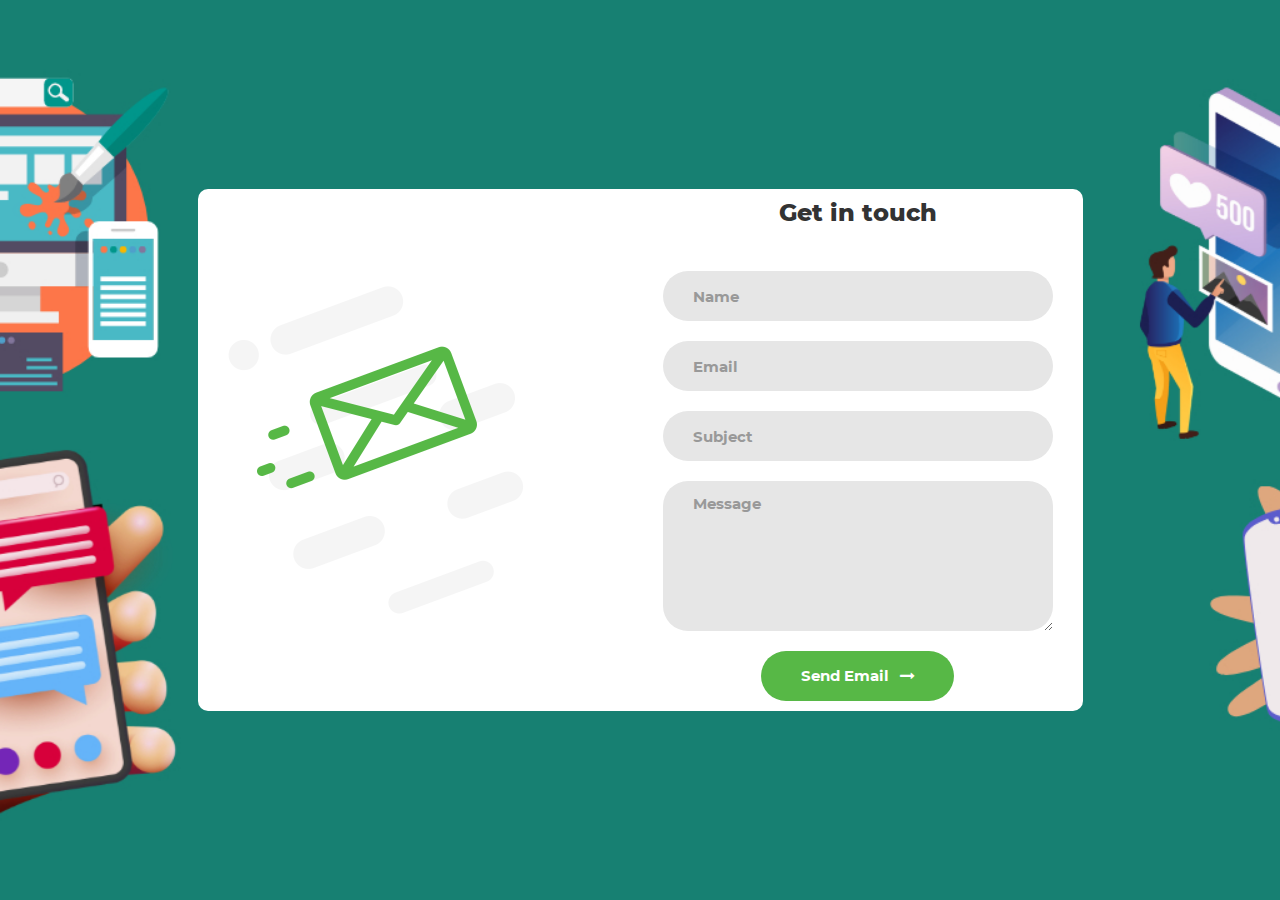
<file: contact.html>
<!DOCTYPE html>
<html lang="en">
<head>
	<title>The Oblivion</title>
	<meta charset="UTF-8">
	<meta name="viewport" content="width=device-width, initial-scale=1">
	<link rel="icon" ttype="image/x-icon" href="assets/favicon.ico" />
	<link rel="stylesheet" type="text/css" href="vendor/bootstrap/css/bootstrap.min.css">
	<link rel="stylesheet" type="text/css" href="fonts/font-awesome-4.7.0/css/font-awesome.min.css">
	<link rel="stylesheet" type="text/css" href="vendor/animate/animate.css">
	<link rel="stylesheet" type="text/css" href="vendor/css-hamburgers/hamburgers.min.css">
	<link rel="stylesheet" type="text/css" href="vendor/select2/select2.min.css">
	<link rel="stylesheet" type="text/css" href="css/util.css">
	<link rel="stylesheet" type="text/css" href="css/main.css">
</head>
<body>

	<div class="contact1">
		<div class="container-contact1">
			<div class="contact1-pic js-tilt" data-tilt>
				<img src="images/img-01.png" alt="IMG">
			</div>

			<form class="contact1-form validate-form" action="mailto:help.ziva@gmail.com" method="POST" enctype="multipart/form-data">
				<span class="contact1-form-title">
					Get in touch
				</span>

				<div class="wrap-input1 validate-input" data-validate = "Name is required">
					<input class="input1" type="text" name="name" placeholder="Name">
					<span class="shadow-input1"></span>
				</div>

				<div class="wrap-input1 validate-input" data-validate = "Valid email is required: ex@abc.xyz">
					<input class="input1" type="text" name="email" placeholder="Email">
					<span class="shadow-input1"></span>
				</div>

				<div class="wrap-input1 validate-input" data-validate = "Subject is required">
					<input class="input1" type="text" name="subject" placeholder="Subject">
					<span class="shadow-input1"></span>
				</div>

				<div class="wrap-input1 validate-input" data-validate = "Message is required">
					<textarea class="input1" name="message" placeholder="Message"></textarea>
					<span class="shadow-input1"></span>
				</div>

				<div class="container-contact1-form-btn">
					<button class="contact1-form-btn" type="submit">
						<span>
							Send Email
							<i class="fa fa-long-arrow-right" aria-hidden="true"></i>
						</span>
					</button>
				</div>
			</form>
		</div>
	</div>




	<script src="vendor/jquery/jquery-3.2.1.min.js"></script>
	<script src="vendor/bootstrap/js/popper.js"></script>
	<script src="vendor/bootstrap/js/bootstrap.min.js"></script>
	<script src="vendor/select2/select2.min.js"></script>
	<script src="vendor/tilt/tilt.jquery.min.js"></script>
	<script >
		$('.js-tilt').tilt({
			scale: 1.1
		})
	</script>

<!-- Global site tag (gtag.js) - Google Analytics -->
<script async src="https://www.googletagmanager.com/gtag/js?id=UA-23581568-13"></script>
<script>
  window.dataLayer = window.dataLayer || [];
  function gtag(){dataLayer.push(arguments);}
  gtag('js', new Date());

  gtag('config', 'UA-23581568-13');
</script>

	<script src="js/main.js"></script>

</body>
</html>
</file>
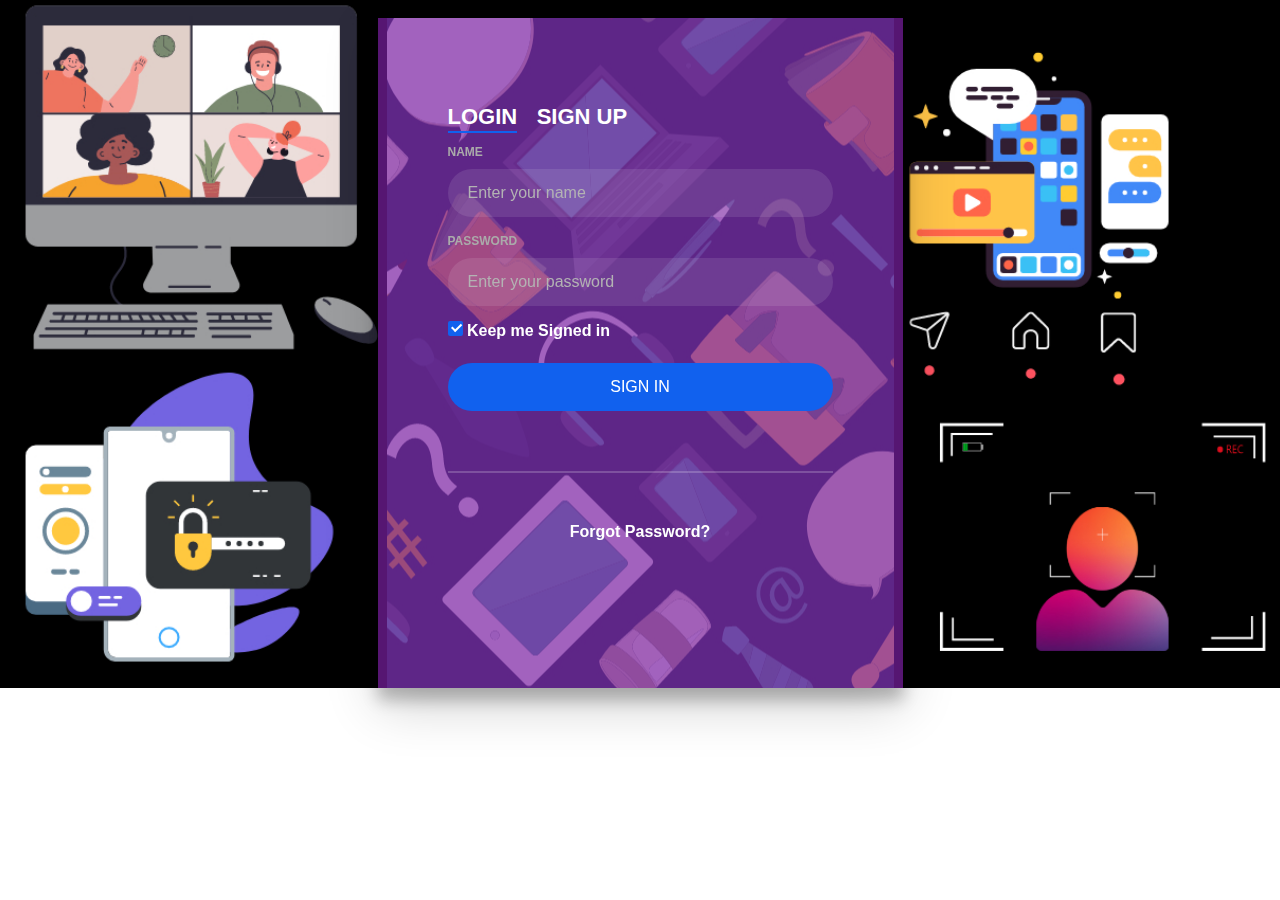
<file: login.html>
<!DOCTYPE html>
<html>
<head>
    <meta charset="utf-8">
    <meta name="viewport" content="width=device-width, initial-scale=1.0">
    <title>The Oblivion</title>
    <link rel="icon" type="image/x-icon" href="assets/favicon.ico" />
    <link rel="stylesheet" href="https://maxcdn.bootstrapcdn.com/bootstrap/4.0.0/css/bootstrap.min.css">
    <link href="css/login.css" rel="stylesheet" />
    <script src="https://stackpath.bootstrapcdn.com/bootstrap/4.0.0/js/bootstrap.bundle.min.js"></script>
    <script src="https://cdnjs.cloudflare.com/ajax/libs/jquery/3.2.1/jquery.min.js"></script>
</head>
<body>
  <br>
  <div class="row">
    <div class="col-md-6 mx-auto p-0">
            <div class="login-box">
                <div class="login-snip"> <input id="tab-1" type="radio" name="tab" class="sign-in" checked><label for="tab-1" class="tab">Login</label> <input id="tab-2" type="radio" name="tab" class="sign-up"><label for="tab-2" class="tab">Sign Up</label>
                    <div class="login-space">
                        <div class="login">
                            <form action="login.php" method="GET">
                            <div class="group"> <label for="user"  class="label">Name</label> <input id="user" type="text" name = "name" class="input" placeholder="Enter your name"> </div>
                            <div class="group"> <label for="pass"  class="label">Password</label> <input id="pass" type="password" name = "password" class="input" data-type="password" placeholder="Enter your password"> </div>
                            <div class="group"> <input id="check" type="checkbox" class="check" checked> <label for="check"><span class="icon"></span> Keep me Signed in</label> </div>
                            <div class="group"> <input type="submit" class="button" value="Sign In"> </div>
                            <div class="hr"></div>
                            <div class="foot"> <a href="#">Forgot Password?</a> </div>
                            </form>
                        </div>
                        <div class="sign-up-form">
                            <div class="group"> <label for="user" class="label">Username</label> <input id="user" type="text" class="input" placeholder="Create your Username"> </div>
                            <div class="group"> <label for="pass" class="label">Password</label> <input id="pass" type="password" class="input" data-type="password" placeholder="Create your password"> </div>
                            <div class="group"> <label for="pass" class="label">City</label> <input id="pass" type="password" class="input" data-type="input" placeholder="Enter your city"> </div>
                            <div class="group"> <label for="pass" class="label">Email Address</label> <input id="pass" type="text" class="input" placeholder="Enter your email address"> </div>
                            <div class="group"> <input type="submit" class="button" value="Sign Up"> </div>
                            <div class="hr"></div>
                            <div class="foot"> <label for="tab-1">Already a Member?</label> </div>
                        </div>
                    </div>
                </div>
            </div>
        </div>
    </div>
</div>
</body>
</html>
</file>
<file: css/util.css>
/*[ FONT SIZE ]
///////////////////////////////////////////////////////////
*/
.fs-1 {font-size: 1px;}
.fs-2 {font-size: 2px;}
.fs-3 {font-size: 3px;}
.fs-4 {font-size: 4px;}
.fs-5 {font-size: 5px;}
.fs-6 {font-size: 6px;}
.fs-7 {font-size: 7px;}
.fs-8 {font-size: 8px;}
.fs-9 {font-size: 9px;}
.fs-10 {font-size: 10px;}
.fs-11 {font-size: 11px;}
.fs-12 {font-size: 12px;}
.fs-13 {font-size: 13px;}
.fs-14 {font-size: 14px;}
.fs-15 {font-size: 15px;}
.fs-16 {font-size: 16px;}
.fs-17 {font-size: 17px;}
.fs-18 {font-size: 18px;}
.fs-19 {font-size: 19px;}
.fs-20 {font-size: 20px;}
.fs-21 {font-size: 21px;}
.fs-22 {font-size: 22px;}
.fs-23 {font-size: 23px;}
.fs-24 {font-size: 24px;}
.fs-25 {font-size: 25px;}
.fs-26 {font-size: 26px;}
.fs-27 {font-size: 27px;}
.fs-28 {font-size: 28px;}
.fs-29 {font-size: 29px;}
.fs-30 {font-size: 30px;}
.fs-31 {font-size: 31px;}
.fs-32 {font-size: 32px;}
.fs-33 {font-size: 33px;}
.fs-34 {font-size: 34px;}
.fs-35 {font-size: 35px;}
.fs-36 {font-size: 36px;}
.fs-37 {font-size: 37px;}
.fs-38 {font-size: 38px;}
.fs-39 {font-size: 39px;}
.fs-40 {font-size: 40px;}
.fs-41 {font-size: 41px;}
.fs-42 {font-size: 42px;}
.fs-43 {font-size: 43px;}
.fs-44 {font-size: 44px;}
.fs-45 {font-size: 45px;}
.fs-46 {font-size: 46px;}
.fs-47 {font-size: 47px;}
.fs-48 {font-size: 48px;}
.fs-49 {font-size: 49px;}
.fs-50 {font-size: 50px;}
.fs-51 {font-size: 51px;}
.fs-52 {font-size: 52px;}
.fs-53 {font-size: 53px;}
.fs-54 {font-size: 54px;}
.fs-55 {font-size: 55px;}
.fs-56 {font-size: 56px;}
.fs-57 {font-size: 57px;}
.fs-58 {font-size: 58px;}
.fs-59 {font-size: 59px;}
.fs-60 {font-size: 60px;}
.fs-61 {font-size: 61px;}
.fs-62 {font-size: 62px;}
.fs-63 {font-size: 63px;}
.fs-64 {font-size: 64px;}
.fs-65 {font-size: 65px;}
.fs-66 {font-size: 66px;}
.fs-67 {font-size: 67px;}
.fs-68 {font-size: 68px;}
.fs-69 {font-size: 69px;}
.fs-70 {font-size: 70px;}
.fs-71 {font-size: 71px;}
.fs-72 {font-size: 72px;}
.fs-73 {font-size: 73px;}
.fs-74 {font-size: 74px;}
.fs-75 {font-size: 75px;}
.fs-76 {font-size: 76px;}
.fs-77 {font-size: 77px;}
.fs-78 {font-size: 78px;}
.fs-79 {font-size: 79px;}
.fs-80 {font-size: 80px;}
.fs-81 {font-size: 81px;}
.fs-82 {font-size: 82px;}
.fs-83 {font-size: 83px;}
.fs-84 {font-size: 84px;}
.fs-85 {font-size: 85px;}
.fs-86 {font-size: 86px;}
.fs-87 {font-size: 87px;}
.fs-88 {font-size: 88px;}
.fs-89 {font-size: 89px;}
.fs-90 {font-size: 90px;}
.fs-91 {font-size: 91px;}
.fs-92 {font-size: 92px;}
.fs-93 {font-size: 93px;}
.fs-94 {font-size: 94px;}
.fs-95 {font-size: 95px;}
.fs-96 {font-size: 96px;}
.fs-97 {font-size: 97px;}
.fs-98 {font-size: 98px;}
.fs-99 {font-size: 99px;}
.fs-100 {font-size: 100px;}
.fs-101 {font-size: 101px;}
.fs-102 {font-size: 102px;}
.fs-103 {font-size: 103px;}
.fs-104 {font-size: 104px;}
.fs-105 {font-size: 105px;}
.fs-106 {font-size: 106px;}
.fs-107 {font-size: 107px;}
.fs-108 {font-size: 108px;}
.fs-109 {font-size: 109px;}
.fs-110 {font-size: 110px;}
.fs-111 {font-size: 111px;}
.fs-112 {font-size: 112px;}
.fs-113 {font-size: 113px;}
.fs-114 {font-size: 114px;}
.fs-115 {font-size: 115px;}
.fs-116 {font-size: 116px;}
.fs-117 {font-size: 117px;}
.fs-118 {font-size: 118px;}
.fs-119 {font-size: 119px;}
.fs-120 {font-size: 120px;}
.fs-121 {font-size: 121px;}
.fs-122 {font-size: 122px;}
.fs-123 {font-size: 123px;}
.fs-124 {font-size: 124px;}
.fs-125 {font-size: 125px;}
.fs-126 {font-size: 126px;}
.fs-127 {font-size: 127px;}
.fs-128 {font-size: 128px;}
.fs-129 {font-size: 129px;}
.fs-130 {font-size: 130px;}
.fs-131 {font-size: 131px;}
.fs-132 {font-size: 132px;}
.fs-133 {font-size: 133px;}
.fs-134 {font-size: 134px;}
.fs-135 {font-size: 135px;}
.fs-136 {font-size: 136px;}
.fs-137 {font-size: 137px;}
.fs-138 {font-size: 138px;}
.fs-139 {font-size: 139px;}
.fs-140 {font-size: 140px;}
.fs-141 {font-size: 141px;}
.fs-142 {font-size: 142px;}
.fs-143 {font-size: 143px;}
.fs-144 {font-size: 144px;}
.fs-145 {font-size: 145px;}
.fs-146 {font-size: 146px;}
.fs-147 {font-size: 147px;}
.fs-148 {font-size: 148px;}
.fs-149 {font-size: 149px;}
.fs-150 {font-size: 150px;}
.fs-151 {font-size: 151px;}
.fs-152 {font-size: 152px;}
.fs-153 {font-size: 153px;}
.fs-154 {font-size: 154px;}
.fs-155 {font-size: 155px;}
.fs-156 {font-size: 156px;}
.fs-157 {font-size: 157px;}
.fs-158 {font-size: 158px;}
.fs-159 {font-size: 159px;}
.fs-160 {font-size: 160px;}
.fs-161 {font-size: 161px;}
.fs-162 {font-size: 162px;}
.fs-163 {font-size: 163px;}
.fs-164 {font-size: 164px;}
.fs-165 {font-size: 165px;}
.fs-166 {font-size: 166px;}
.fs-167 {font-size: 167px;}
.fs-168 {font-size: 168px;}
.fs-169 {font-size: 169px;}
.fs-170 {font-size: 170px;}
.fs-171 {font-size: 171px;}
.fs-172 {font-size: 172px;}
.fs-173 {font-size: 173px;}
.fs-174 {font-size: 174px;}
.fs-175 {font-size: 175px;}
.fs-176 {font-size: 176px;}
.fs-177 {font-size: 177px;}
.fs-178 {font-size: 178px;}
.fs-179 {font-size: 179px;}
.fs-180 {font-size: 180px;}
.fs-181 {font-size: 181px;}
.fs-182 {font-size: 182px;}
.fs-183 {font-size: 183px;}
.fs-184 {font-size: 184px;}
.fs-185 {font-size: 185px;}
.fs-186 {font-size: 186px;}
.fs-187 {font-size: 187px;}
.fs-188 {font-size: 188px;}
.fs-189 {font-size: 189px;}
.fs-190 {font-size: 190px;}
.fs-191 {font-size: 191px;}
.fs-192 {font-size: 192px;}
.fs-193 {font-size: 193px;}
.fs-194 {font-size: 194px;}
.fs-195 {font-size: 195px;}
.fs-196 {font-size: 196px;}
.fs-197 {font-size: 197px;}
.fs-198 {font-size: 198px;}
.fs-199 {font-size: 199px;}
.fs-200 {font-size: 200px;}

/*[ PADDING ]
///////////////////////////////////////////////////////////
*/
.p-t-0 {padding-top: 0px;}
.p-t-1 {padding-top: 1px;}
.p-t-2 {padding-top: 2px;}
.p-t-3 {padding-top: 3px;}
.p-t-4 {padding-top: 4px;}
.p-t-5 {padding-top: 5px;}
.p-t-6 {padding-top: 6px;}
.p-t-7 {padding-top: 7px;}
.p-t-8 {padding-top: 8px;}
.p-t-9 {padding-top: 9px;}
.p-t-10 {padding-top: 10px;}
.p-t-11 {padding-top: 11px;}
.p-t-12 {padding-top: 12px;}
.p-t-13 {padding-top: 13px;}
.p-t-14 {padding-top: 14px;}
.p-t-15 {padding-top: 15px;}
.p-t-16 {padding-top: 16px;}
.p-t-17 {padding-top: 17px;}
.p-t-18 {padding-top: 18px;}
.p-t-19 {padding-top: 19px;}
.p-t-20 {padding-top: 20px;}
.p-t-21 {padding-top: 21px;}
.p-t-22 {padding-top: 22px;}
.p-t-23 {padding-top: 23px;}
.p-t-24 {padding-top: 24px;}
.p-t-25 {padding-top: 25px;}
.p-t-26 {padding-top: 26px;}
.p-t-27 {padding-top: 27px;}
.p-t-28 {padding-top: 28px;}
.p-t-29 {padding-top: 29px;}
.p-t-30 {padding-top: 30px;}
.p-t-31 {padding-top: 31px;}
.p-t-32 {padding-top: 32px;}
.p-t-33 {padding-top: 33px;}
.p-t-34 {padding-top: 34px;}
.p-t-35 {padding-top: 35px;}
.p-t-36 {padding-top: 36px;}
.p-t-37 {padding-top: 37px;}
.p-t-38 {padding-top: 38px;}
.p-t-39 {padding-top: 39px;}
.p-t-40 {padding-top: 40px;}
.p-t-41 {padding-top: 41px;}
.p-t-42 {padding-top: 42px;}
.p-t-43 {padding-top: 43px;}
.p-t-44 {padding-top: 44px;}
.p-t-45 {padding-top: 45px;}
.p-t-46 {padding-top: 46px;}
.p-t-47 {padding-top: 47px;}
.p-t-48 {padding-top: 48px;}
.p-t-49 {padding-top: 49px;}
.p-t-50 {padding-top: 50px;}
.p-t-51 {padding-top: 51px;}
.p-t-52 {padding-top: 52px;}
.p-t-53 {padding-top: 53px;}
.p-t-54 {padding-top: 54px;}
.p-t-55 {padding-top: 55px;}
.p-t-56 {padding-top: 56px;}
.p-t-57 {padding-top: 57px;}
.p-t-58 {padding-top: 58px;}
.p-t-59 {padding-top: 59px;}
.p-t-60 {padding-top: 60px;}
.p-t-61 {padding-top: 61px;}
.p-t-62 {padding-top: 62px;}
.p-t-63 {padding-top: 63px;}
.p-t-64 {padding-top: 64px;}
.p-t-65 {padding-top: 65px;}
.p-t-66 {padding-top: 66px;}
.p-t-67 {padding-top: 67px;}
.p-t-68 {padding-top: 68px;}
.p-t-69 {padding-top: 69px;}
.p-t-70 {padding-top: 70px;}
.p-t-71 {padding-top: 71px;}
.p-t-72 {padding-top: 72px;}
.p-t-73 {padding-top: 73px;}
.p-t-74 {padding-top: 74px;}
.p-t-75 {padding-top: 75px;}
.p-t-76 {padding-top: 76px;}
.p-t-77 {padding-top: 77px;}
.p-t-78 {padding-top: 78px;}
.p-t-79 {padding-top: 79px;}
.p-t-80 {padding-top: 80px;}
.p-t-81 {padding-top: 81px;}
.p-t-82 {padding-top: 82px;}
.p-t-83 {padding-top: 83px;}
.p-t-84 {padding-top: 84px;}
.p-t-85 {padding-top: 85px;}
.p-t-86 {padding-top: 86px;}
.p-t-87 {padding-top: 87px;}
.p-t-88 {padding-top: 88px;}
.p-t-89 {padding-top: 89px;}
.p-t-90 {padding-top: 90px;}
.p-t-91 {padding-top: 91px;}
.p-t-92 {padding-top: 92px;}
.p-t-93 {padding-top: 93px;}
.p-t-94 {padding-top: 94px;}
.p-t-95 {padding-top: 95px;}
.p-t-96 {padding-top: 96px;}
.p-t-97 {padding-top: 97px;}
.p-t-98 {padding-top: 98px;}
.p-t-99 {padding-top: 99px;}
.p-t-100 {padding-top: 100px;}
.p-t-101 {padding-top: 101px;}
.p-t-102 {padding-top: 102px;}
.p-t-103 {padding-top: 103px;}
.p-t-104 {padding-top: 104px;}
.p-t-105 {padding-top: 105px;}
.p-t-106 {padding-top: 106px;}
.p-t-107 {padding-top: 107px;}
.p-t-108 {padding-top: 108px;}
.p-t-109 {padding-top: 109px;}
.p-t-110 {padding-top: 110px;}
.p-t-111 {padding-top: 111px;}
.p-t-112 {padding-top: 112px;}
.p-t-113 {padding-top: 113px;}
.p-t-114 {padding-top: 114px;}
.p-t-115 {padding-top: 115px;}
.p-t-116 {padding-top: 116px;}
.p-t-117 {padding-top: 117px;}
.p-t-118 {padding-top: 118px;}
.p-t-119 {padding-top: 119px;}
.p-t-120 {padding-top: 120px;}
.p-t-121 {padding-top: 121px;}
.p-t-122 {padding-top: 122px;}
.p-t-123 {padding-top: 123px;}
.p-t-124 {padding-top: 124px;}
.p-t-125 {padding-top: 125px;}
.p-t-126 {padding-top: 126px;}
.p-t-127 {padding-top: 127px;}
.p-t-128 {padding-top: 128px;}
.p-t-129 {padding-top: 129px;}
.p-t-130 {padding-top: 130px;}
.p-t-131 {padding-top: 131px;}
.p-t-132 {padding-top: 132px;}
.p-t-133 {padding-top: 133px;}
.p-t-134 {padding-top: 134px;}
.p-t-135 {padding-top: 135px;}
.p-t-136 {padding-top: 136px;}
.p-t-137 {padding-top: 137px;}
.p-t-138 {padding-top: 138px;}
.p-t-139 {padding-top: 139px;}
.p-t-140 {padding-top: 140px;}
.p-t-141 {padding-top: 141px;}
.p-t-142 {padding-top: 142px;}
.p-t-143 {padding-top: 143px;}
.p-t-144 {padding-top: 144px;}
.p-t-145 {padding-top: 145px;}
.p-t-146 {padding-top: 146px;}
.p-t-147 {padding-top: 147px;}
.p-t-148 {padding-top: 148px;}
.p-t-149 {padding-top: 149px;}
.p-t-150 {padding-top: 150px;}
.p-t-151 {padding-top: 151px;}
.p-t-152 {padding-top: 152px;}
.p-t-153 {padding-top: 153px;}
.p-t-154 {padding-top: 154px;}
.p-t-155 {padding-top: 155px;}
.p-t-156 {padding-top: 156px;}
.p-t-157 {padding-top: 157px;}
.p-t-158 {padding-top: 158px;}
.p-t-159 {padding-top: 159px;}
.p-t-160 {padding-top: 160px;}
.p-t-161 {padding-top: 161px;}
.p-t-162 {padding-top: 162px;}
.p-t-163 {padding-top: 163px;}
.p-t-164 {padding-top: 164px;}
.p-t-165 {padding-top: 165px;}
.p-t-166 {padding-top: 166px;}
.p-t-167 {padding-top: 167px;}
.p-t-168 {padding-top: 168px;}
.p-t-169 {padding-top: 169px;}
.p-t-170 {padding-top: 170px;}
.p-t-171 {padding-top: 171px;}
.p-t-172 {padding-top: 172px;}
.p-t-173 {padding-top: 173px;}
.p-t-174 {padding-top: 174px;}
.p-t-175 {padding-top: 175px;}
.p-t-176 {padding-top: 176px;}
.p-t-177 {padding-top: 177px;}
.p-t-178 {padding-top: 178px;}
.p-t-179 {padding-top: 179px;}
.p-t-180 {padding-top: 180px;}
.p-t-181 {padding-top: 181px;}
.p-t-182 {padding-top: 182px;}
.p-t-183 {padding-top: 183px;}
.p-t-184 {padding-top: 184px;}
.p-t-185 {padding-top: 185px;}
.p-t-186 {padding-top: 186px;}
.p-t-187 {padding-top: 187px;}
.p-t-188 {padding-top: 188px;}
.p-t-189 {padding-top: 189px;}
.p-t-190 {padding-top: 190px;}
.p-t-191 {padding-top: 191px;}
.p-t-192 {padding-top: 192px;}
.p-t-193 {padding-top: 193px;}
.p-t-194 {padding-top: 194px;}
.p-t-195 {padding-top: 195px;}
.p-t-196 {padding-top: 196px;}
.p-t-197 {padding-top: 197px;}
.p-t-198 {padding-top: 198px;}
.p-t-199 {padding-top: 199px;}
.p-t-200 {padding-top: 200px;}
.p-t-201 {padding-top: 201px;}
.p-t-202 {padding-top: 202px;}
.p-t-203 {padding-top: 203px;}
.p-t-204 {padding-top: 204px;}
.p-t-205 {padding-top: 205px;}
.p-t-206 {padding-top: 206px;}
.p-t-207 {padding-top: 207px;}
.p-t-208 {padding-top: 208px;}
.p-t-209 {padding-top: 209px;}
.p-t-210 {padding-top: 210px;}
.p-t-211 {padding-top: 211px;}
.p-t-212 {padding-top: 212px;}
.p-t-213 {padding-top: 213px;}
.p-t-214 {padding-top: 214px;}
.p-t-215 {padding-top: 215px;}
.p-t-216 {padding-top: 216px;}
.p-t-217 {padding-top: 217px;}
.p-t-218 {padding-top: 218px;}
.p-t-219 {padding-top: 219px;}
.p-t-220 {padding-top: 220px;}
.p-t-221 {padding-top: 221px;}
.p-t-222 {padding-top: 222px;}
.p-t-223 {padding-top: 223px;}
.p-t-224 {padding-top: 224px;}
.p-t-225 {padding-top: 225px;}
.p-t-226 {padding-top: 226px;}
.p-t-227 {padding-top: 227px;}
.p-t-228 {padding-top: 228px;}
.p-t-229 {padding-top: 229px;}
.p-t-230 {padding-top: 230px;}
.p-t-231 {padding-top: 231px;}
.p-t-232 {padding-top: 232px;}
.p-t-233 {padding-top: 233px;}
.p-t-234 {padding-top: 234px;}
.p-t-235 {padding-top: 235px;}
.p-t-236 {padding-top: 236px;}
.p-t-237 {padding-top: 237px;}
.p-t-238 {padding-top: 238px;}
.p-t-239 {padding-top: 239px;}
.p-t-240 {padding-top: 240px;}
.p-t-241 {padding-top: 241px;}
.p-t-242 {padding-top: 242px;}
.p-t-243 {padding-top: 243px;}
.p-t-244 {padding-top: 244px;}
.p-t-245 {padding-top: 245px;}
.p-t-246 {padding-top: 246px;}
.p-t-247 {padding-top: 247px;}
.p-t-248 {padding-top: 248px;}
.p-t-249 {padding-top: 249px;}
.p-t-250 {padding-top: 250px;}
.p-b-0 {padding-bottom: 0px;}
.p-b-1 {padding-bottom: 1px;}
.p-b-2 {padding-bottom: 2px;}
.p-b-3 {padding-bottom: 3px;}
.p-b-4 {padding-bottom: 4px;}
.p-b-5 {padding-bottom: 5px;}
.p-b-6 {padding-bottom: 6px;}
.p-b-7 {padding-bottom: 7px;}
.p-b-8 {padding-bottom: 8px;}
.p-b-9 {padding-bottom: 9px;}
.p-b-10 {padding-bottom: 10px;}
.p-b-11 {padding-bottom: 11px;}
.p-b-12 {padding-bottom: 12px;}
.p-b-13 {padding-bottom: 13px;}
.p-b-14 {padding-bottom: 14px;}
.p-b-15 {padding-bottom: 15px;}
.p-b-16 {padding-bottom: 16px;}
.p-b-17 {padding-bottom: 17px;}
.p-b-18 {padding-bottom: 18px;}
.p-b-19 {padding-bottom: 19px;}
.p-b-20 {padding-bottom: 20px;}
.p-b-21 {padding-bottom: 21px;}
.p-b-22 {padding-bottom: 22px;}
.p-b-23 {padding-bottom: 23px;}
.p-b-24 {padding-bottom: 24px;}
.p-b-25 {padding-bottom: 25px;}
.p-b-26 {padding-bottom: 26px;}
.p-b-27 {padding-bottom: 27px;}
.p-b-28 {padding-bottom: 28px;}
.p-b-29 {padding-bottom: 29px;}
.p-b-30 {padding-bottom: 30px;}
.p-b-31 {padding-bottom: 31px;}
.p-b-32 {padding-bottom: 32px;}
.p-b-33 {padding-bottom: 33px;}
.p-b-34 {padding-bottom: 34px;}
.p-b-35 {padding-bottom: 35px;}
.p-b-36 {padding-bottom: 36px;}
.p-b-37 {padding-bottom: 37px;}
.p-b-38 {padding-bottom: 38px;}
.p-b-39 {padding-bottom: 39px;}
.p-b-40 {padding-bottom: 40px;}
.p-b-41 {padding-bottom: 41px;}
.p-b-42 {padding-bottom: 42px;}
.p-b-43 {padding-bottom: 43px;}
.p-b-44 {padding-bottom: 44px;}
.p-b-45 {padding-bottom: 45px;}
.p-b-46 {padding-bottom: 46px;}
.p-b-47 {padding-bottom: 47px;}
.p-b-48 {padding-bottom: 48px;}
.p-b-49 {padding-bottom: 49px;}
.p-b-50 {padding-bottom: 50px;}
.p-b-51 {padding-bottom: 51px;}
.p-b-52 {padding-bottom: 52px;}
.p-b-53 {padding-bottom: 53px;}
.p-b-54 {padding-bottom: 54px;}
.p-b-55 {padding-bottom: 55px;}
.p-b-56 {padding-bottom: 56px;}
.p-b-57 {padding-bottom: 57px;}
.p-b-58 {padding-bottom: 58px;}
.p-b-59 {padding-bottom: 59px;}
.p-b-60 {padding-bottom: 60px;}
.p-b-61 {padding-bottom: 61px;}
.p-b-62 {padding-bottom: 62px;}
.p-b-63 {padding-bottom: 63px;}
.p-b-64 {padding-bottom: 64px;}
.p-b-65 {padding-bottom: 65px;}
.p-b-66 {padding-bottom: 66px;}
.p-b-67 {padding-bottom: 67px;}
.p-b-68 {padding-bottom: 68px;}
.p-b-69 {padding-bottom: 69px;}
.p-b-70 {padding-bottom: 70px;}
.p-b-71 {padding-bottom: 71px;}
.p-b-72 {padding-bottom: 72px;}
.p-b-73 {padding-bottom: 73px;}
.p-b-74 {padding-bottom: 74px;}
.p-b-75 {padding-bottom: 75px;}
.p-b-76 {padding-bottom: 76px;}
.p-b-77 {padding-bottom: 77px;}
.p-b-78 {padding-bottom: 78px;}
.p-b-79 {padding-bottom: 79px;}
.p-b-80 {padding-bottom: 80px;}
.p-b-81 {padding-bottom: 81px;}
.p-b-82 {padding-bottom: 82px;}
.p-b-83 {padding-bottom: 83px;}
.p-b-84 {padding-bottom: 84px;}
.p-b-85 {padding-bottom: 85px;}
.p-b-86 {padding-bottom: 86px;}
.p-b-87 {padding-bottom: 87px;}
.p-b-88 {padding-bottom: 88px;}
.p-b-89 {padding-bottom: 89px;}
.p-b-90 {padding-bottom: 90px;}
.p-b-91 {padding-bottom: 91px;}
.p-b-92 {padding-bottom: 92px;}
.p-b-93 {padding-bottom: 93px;}
.p-b-94 {padding-bottom: 94px;}
.p-b-95 {padding-bottom: 95px;}
.p-b-96 {padding-bottom: 96px;}
.p-b-97 {padding-bottom: 97px;}
.p-b-98 {padding-bottom: 98px;}
.p-b-99 {padding-bottom: 99px;}
.p-b-100 {padding-bottom: 100px;}
.p-b-101 {padding-bottom: 101px;}
.p-b-102 {padding-bottom: 102px;}
.p-b-103 {padding-bottom: 103px;}
.p-b-104 {padding-bottom: 104px;}
.p-b-105 {padding-bottom: 105px;}
.p-b-106 {padding-bottom: 106px;}
.p-b-107 {padding-bottom: 107px;}
.p-b-108 {padding-bottom: 108px;}
.p-b-109 {padding-bottom: 109px;}
.p-b-110 {padding-bottom: 110px;}
.p-b-111 {padding-bottom: 111px;}
.p-b-112 {padding-bottom: 112px;}
.p-b-113 {padding-bottom: 113px;}
.p-b-114 {padding-bottom: 114px;}
.p-b-115 {padding-bottom: 115px;}
.p-b-116 {padding-bottom: 116px;}
.p-b-117 {padding-bottom: 117px;}
.p-b-118 {padding-bottom: 118px;}
.p-b-119 {padding-bottom: 119px;}
.p-b-120 {padding-bottom: 120px;}
.p-b-121 {padding-bottom: 121px;}
.p-b-122 {padding-bottom: 122px;}
.p-b-123 {padding-bottom: 123px;}
.p-b-124 {padding-bottom: 124px;}
.p-b-125 {padding-bottom: 125px;}
.p-b-126 {padding-bottom: 126px;}
.p-b-127 {padding-bottom: 127px;}
.p-b-128 {padding-bottom: 128px;}
.p-b-129 {padding-bottom: 129px;}
.p-b-130 {padding-bottom: 130px;}
.p-b-131 {padding-bottom: 131px;}
.p-b-132 {padding-bottom: 132px;}
.p-b-133 {padding-bottom: 133px;}
.p-b-134 {padding-bottom: 134px;}
.p-b-135 {padding-bottom: 135px;}
.p-b-136 {padding-bottom: 136px;}
.p-b-137 {padding-bottom: 137px;}
.p-b-138 {padding-bottom: 138px;}
.p-b-139 {padding-bottom: 139px;}
.p-b-140 {padding-bottom: 140px;}
.p-b-141 {padding-bottom: 141px;}
.p-b-142 {padding-bottom: 142px;}
.p-b-143 {padding-bottom: 143px;}
.p-b-144 {padding-bottom: 144px;}
.p-b-145 {padding-bottom: 145px;}
.p-b-146 {padding-bottom: 146px;}
.p-b-147 {padding-bottom: 147px;}
.p-b-148 {padding-bottom: 148px;}
.p-b-149 {padding-bottom: 149px;}
.p-b-150 {padding-bottom: 150px;}
.p-b-151 {padding-bottom: 151px;}
.p-b-152 {padding-bottom: 152px;}
.p-b-153 {padding-bottom: 153px;}
.p-b-154 {padding-bottom: 154px;}
.p-b-155 {padding-bottom: 155px;}
.p-b-156 {padding-bottom: 156px;}
.p-b-157 {padding-bottom: 157px;}
.p-b-158 {padding-bottom: 158px;}
.p-b-159 {padding-bottom: 159px;}
.p-b-160 {padding-bottom: 160px;}
.p-b-161 {padding-bottom: 161px;}
.p-b-162 {padding-bottom: 162px;}
.p-b-163 {padding-bottom: 163px;}
.p-b-164 {padding-bottom: 164px;}
.p-b-165 {padding-bottom: 165px;}
.p-b-166 {padding-bottom: 166px;}
.p-b-167 {padding-bottom: 167px;}
.p-b-168 {padding-bottom: 168px;}
.p-b-169 {padding-bottom: 169px;}
.p-b-170 {padding-bottom: 170px;}
.p-b-171 {padding-bottom: 171px;}
.p-b-172 {padding-bottom: 172px;}
.p-b-173 {padding-bottom: 173px;}
.p-b-174 {padding-bottom: 174px;}
.p-b-175 {padding-bottom: 175px;}
.p-b-176 {padding-bottom: 176px;}
.p-b-177 {padding-bottom: 177px;}
.p-b-178 {padding-bottom: 178px;}
.p-b-179 {padding-bottom: 179px;}
.p-b-180 {padding-bottom: 180px;}
.p-b-181 {padding-bottom: 181px;}
.p-b-182 {padding-bottom: 182px;}
.p-b-183 {padding-bottom: 183px;}
.p-b-184 {padding-bottom: 184px;}
.p-b-185 {padding-bottom: 185px;}
.p-b-186 {padding-bottom: 186px;}
.p-b-187 {padding-bottom: 187px;}
.p-b-188 {padding-bottom: 188px;}
.p-b-189 {padding-bottom: 189px;}
.p-b-190 {padding-bottom: 190px;}
.p-b-191 {padding-bottom: 191px;}
.p-b-192 {padding-bottom: 192px;}
.p-b-193 {padding-bottom: 193px;}
.p-b-194 {padding-bottom: 194px;}
.p-b-195 {padding-bottom: 195px;}
.p-b-196 {padding-bottom: 196px;}
.p-b-197 {padding-bottom: 197px;}
.p-b-198 {padding-bottom: 198px;}
.p-b-199 {padding-bottom: 199px;}
.p-b-200 {padding-bottom: 200px;}
.p-b-201 {padding-bottom: 201px;}
.p-b-202 {padding-bottom: 202px;}
.p-b-203 {padding-bottom: 203px;}
.p-b-204 {padding-bottom: 204px;}
.p-b-205 {padding-bottom: 205px;}
.p-b-206 {padding-bottom: 206px;}
.p-b-207 {padding-bottom: 207px;}
.p-b-208 {padding-bottom: 208px;}
.p-b-209 {padding-bottom: 209px;}
.p-b-210 {padding-bottom: 210px;}
.p-b-211 {padding-bottom: 211px;}
.p-b-212 {padding-bottom: 212px;}
.p-b-213 {padding-bottom: 213px;}
.p-b-214 {padding-bottom: 214px;}
.p-b-215 {padding-bottom: 215px;}
.p-b-216 {padding-bottom: 216px;}
.p-b-217 {padding-bottom: 217px;}
.p-b-218 {padding-bottom: 218px;}
.p-b-219 {padding-bottom: 219px;}
.p-b-220 {padding-bottom: 220px;}
.p-b-221 {padding-bottom: 221px;}
.p-b-222 {padding-bottom: 222px;}
.p-b-223 {padding-bottom: 223px;}
.p-b-224 {padding-bottom: 224px;}
.p-b-225 {padding-bottom: 225px;}
.p-b-226 {padding-bottom: 226px;}
.p-b-227 {padding-bottom: 227px;}
.p-b-228 {padding-bottom: 228px;}
.p-b-229 {padding-bottom: 229px;}
.p-b-230 {padding-bottom: 230px;}
.p-b-231 {padding-bottom: 231px;}
.p-b-232 {padding-bottom: 232px;}
.p-b-233 {padding-bottom: 233px;}
.p-b-234 {padding-bottom: 234px;}
.p-b-235 {padding-bottom: 235px;}
.p-b-236 {padding-bottom: 236px;}
.p-b-237 {padding-bottom: 237px;}
.p-b-238 {padding-bottom: 238px;}
.p-b-239 {padding-bottom: 239px;}
.p-b-240 {padding-bottom: 240px;}
.p-b-241 {padding-bottom: 241px;}
.p-b-242 {padding-bottom: 242px;}
.p-b-243 {padding-bottom: 243px;}
.p-b-244 {padding-bottom: 244px;}
.p-b-245 {padding-bottom: 245px;}
.p-b-246 {padding-bottom: 246px;}
.p-b-247 {padding-bottom: 247px;}
.p-b-248 {padding-bottom: 248px;}
.p-b-249 {padding-bottom: 249px;}
.p-b-250 {padding-bottom: 250px;}
.p-l-0 {padding-left: 0px;}
.p-l-1 {padding-left: 1px;}
.p-l-2 {padding-left: 2px;}
.p-l-3 {padding-left: 3px;}
.p-l-4 {padding-left: 4px;}
.p-l-5 {padding-left: 5px;}
.p-l-6 {padding-left: 6px;}
.p-l-7 {padding-left: 7px;}
.p-l-8 {padding-left: 8px;}
.p-l-9 {padding-left: 9px;}
.p-l-10 {padding-left: 10px;}
.p-l-11 {padding-left: 11px;}
.p-l-12 {padding-left: 12px;}
.p-l-13 {padding-left: 13px;}
.p-l-14 {padding-left: 14px;}
.p-l-15 {padding-left: 15px;}
.p-l-16 {padding-left: 16px;}
.p-l-17 {padding-left: 17px;}
.p-l-18 {padding-left: 18px;}
.p-l-19 {padding-left: 19px;}
.p-l-20 {padding-left: 20px;}
.p-l-21 {padding-left: 21px;}
.p-l-22 {padding-left: 22px;}
.p-l-23 {padding-left: 23px;}
.p-l-24 {padding-left: 24px;}
.p-l-25 {padding-left: 25px;}
.p-l-26 {padding-left: 26px;}
.p-l-27 {padding-left: 27px;}
.p-l-28 {padding-left: 28px;}
.p-l-29 {padding-left: 29px;}
.p-l-30 {padding-left: 30px;}
.p-l-31 {padding-left: 31px;}
.p-l-32 {padding-left: 32px;}
.p-l-33 {padding-left: 33px;}
.p-l-34 {padding-left: 34px;}
.p-l-35 {padding-left: 35px;}
.p-l-36 {padding-left: 36px;}
.p-l-37 {padding-left: 37px;}
.p-l-38 {padding-left: 38px;}
.p-l-39 {padding-left: 39px;}
.p-l-40 {padding-left: 40px;}
.p-l-41 {padding-left: 41px;}
.p-l-42 {padding-left: 42px;}
.p-l-43 {padding-left: 43px;}
.p-l-44 {padding-left: 44px;}
.p-l-45 {padding-left: 45px;}
.p-l-46 {padding-left: 46px;}
.p-l-47 {padding-left: 47px;}
.p-l-48 {padding-left: 48px;}
.p-l-49 {padding-left: 49px;}
.p-l-50 {padding-left: 50px;}
.p-l-51 {padding-left: 51px;}
.p-l-52 {padding-left: 52px;}
.p-l-53 {padding-left: 53px;}
.p-l-54 {padding-left: 54px;}
.p-l-55 {padding-left: 55px;}
.p-l-56 {padding-left: 56px;}
.p-l-57 {padding-left: 57px;}
.p-l-58 {padding-left: 58px;}
.p-l-59 {padding-left: 59px;}
.p-l-60 {padding-left: 60px;}
.p-l-61 {padding-left: 61px;}
.p-l-62 {padding-left: 62px;}
.p-l-63 {padding-left: 63px;}
.p-l-64 {padding-left: 64px;}
.p-l-65 {padding-left: 65px;}
.p-l-66 {padding-left: 66px;}
.p-l-67 {padding-left: 67px;}
.p-l-68 {padding-left: 68px;}
.p-l-69 {padding-left: 69px;}
.p-l-70 {padding-left: 70px;}
.p-l-71 {padding-left: 71px;}
.p-l-72 {padding-left: 72px;}
.p-l-73 {padding-left: 73px;}
.p-l-74 {padding-left: 74px;}
.p-l-75 {padding-left: 75px;}
.p-l-76 {padding-left: 76px;}
.p-l-77 {padding-left: 77px;}
.p-l-78 {padding-left: 78px;}
.p-l-79 {padding-left: 79px;}
.p-l-80 {padding-left: 80px;}
.p-l-81 {padding-left: 81px;}
.p-l-82 {padding-left: 82px;}
.p-l-83 {padding-left: 83px;}
.p-l-84 {padding-left: 84px;}
.p-l-85 {padding-left: 85px;}
.p-l-86 {padding-left: 86px;}
.p-l-87 {padding-left: 87px;}
.p-l-88 {padding-left: 88px;}
.p-l-89 {padding-left: 89px;}
.p-l-90 {padding-left: 90px;}
.p-l-91 {padding-left: 91px;}
.p-l-92 {padding-left: 92px;}
.p-l-93 {padding-left: 93px;}
.p-l-94 {padding-left: 94px;}
.p-l-95 {padding-left: 95px;}
.p-l-96 {padding-left: 96px;}
.p-l-97 {padding-left: 97px;}
.p-l-98 {padding-left: 98px;}
.p-l-99 {padding-left: 99px;}
.p-l-100 {padding-left: 100px;}
.p-l-101 {padding-left: 101px;}
.p-l-102 {padding-left: 102px;}
.p-l-103 {padding-left: 103px;}
.p-l-104 {padding-left: 104px;}
.p-l-105 {padding-left: 105px;}
.p-l-106 {padding-left: 106px;}
.p-l-107 {padding-left: 107px;}
.p-l-108 {padding-left: 108px;}
.p-l-109 {padding-left: 109px;}
.p-l-110 {padding-left: 110px;}
.p-l-111 {padding-left: 111px;}
.p-l-112 {padding-left: 112px;}
.p-l-113 {padding-left: 113px;}
.p-l-114 {padding-left: 114px;}
.p-l-115 {padding-left: 115px;}
.p-l-116 {padding-left: 116px;}
.p-l-117 {padding-left: 117px;}
.p-l-118 {padding-left: 118px;}
.p-l-119 {padding-left: 119px;}
.p-l-120 {padding-left: 120px;}
.p-l-121 {padding-left: 121px;}
.p-l-122 {padding-left: 122px;}
.p-l-123 {padding-left: 123px;}
.p-l-124 {padding-left: 124px;}
.p-l-125 {padding-left: 125px;}
.p-l-126 {padding-left: 126px;}
.p-l-127 {padding-left: 127px;}
.p-l-128 {padding-left: 128px;}
.p-l-129 {padding-left: 129px;}
.p-l-130 {padding-left: 130px;}
.p-l-131 {padding-left: 131px;}
.p-l-132 {padding-left: 132px;}
.p-l-133 {padding-left: 133px;}
.p-l-134 {padding-left: 134px;}
.p-l-135 {padding-left: 135px;}
.p-l-136 {padding-left: 136px;}
.p-l-137 {padding-left: 137px;}
.p-l-138 {padding-left: 138px;}
.p-l-139 {padding-left: 139px;}
.p-l-140 {padding-left: 140px;}
.p-l-141 {padding-left: 141px;}
.p-l-142 {padding-left: 142px;}
.p-l-143 {padding-left: 143px;}
.p-l-144 {padding-left: 144px;}
.p-l-145 {padding-left: 145px;}
.p-l-146 {padding-left: 146px;}
.p-l-147 {padding-left: 147px;}
.p-l-148 {padding-left: 148px;}
.p-l-149 {padding-left: 149px;}
.p-l-150 {padding-left: 150px;}
.p-l-151 {padding-left: 151px;}
.p-l-152 {padding-left: 152px;}
.p-l-153 {padding-left: 153px;}
.p-l-154 {padding-left: 154px;}
.p-l-155 {padding-left: 155px;}
.p-l-156 {padding-left: 156px;}
.p-l-157 {padding-left: 157px;}
.p-l-158 {padding-left: 158px;}
.p-l-159 {padding-left: 159px;}
.p-l-160 {padding-left: 160px;}
.p-l-161 {padding-left: 161px;}
.p-l-162 {padding-left: 162px;}
.p-l-163 {padding-left: 163px;}
.p-l-164 {padding-left: 164px;}
.p-l-165 {padding-left: 165px;}
.p-l-166 {padding-left: 166px;}
.p-l-167 {padding-left: 167px;}
.p-l-168 {padding-left: 168px;}
.p-l-169 {padding-left: 169px;}
.p-l-170 {padding-left: 170px;}
.p-l-171 {padding-left: 171px;}
.p-l-172 {padding-left: 172px;}
.p-l-173 {padding-left: 173px;}
.p-l-174 {padding-left: 174px;}
.p-l-175 {padding-left: 175px;}
.p-l-176 {padding-left: 176px;}
.p-l-177 {padding-left: 177px;}
.p-l-178 {padding-left: 178px;}
.p-l-179 {padding-left: 179px;}
.p-l-180 {padding-left: 180px;}
.p-l-181 {padding-left: 181px;}
.p-l-182 {padding-left: 182px;}
.p-l-183 {padding-left: 183px;}
.p-l-184 {padding-left: 184px;}
.p-l-185 {padding-left: 185px;}
.p-l-186 {padding-left: 186px;}
.p-l-187 {padding-left: 187px;}
.p-l-188 {padding-left: 188px;}
.p-l-189 {padding-left: 189px;}
.p-l-190 {padding-left: 190px;}
.p-l-191 {padding-left: 191px;}
.p-l-192 {padding-left: 192px;}
.p-l-193 {padding-left: 193px;}
.p-l-194 {padding-left: 194px;}
.p-l-195 {padding-left: 195px;}
.p-l-196 {padding-left: 196px;}
.p-l-197 {padding-left: 197px;}
.p-l-198 {padding-left: 198px;}
.p-l-199 {padding-left: 199px;}
.p-l-200 {padding-left: 200px;}
.p-l-201 {padding-left: 201px;}
.p-l-202 {padding-left: 202px;}
.p-l-203 {padding-left: 203px;}
.p-l-204 {padding-left: 204px;}
.p-l-205 {padding-left: 205px;}
.p-l-206 {padding-left: 206px;}
.p-l-207 {padding-left: 207px;}
.p-l-208 {padding-left: 208px;}
.p-l-209 {padding-left: 209px;}
.p-l-210 {padding-left: 210px;}
.p-l-211 {padding-left: 211px;}
.p-l-212 {padding-left: 212px;}
.p-l-213 {padding-left: 213px;}
.p-l-214 {padding-left: 214px;}
.p-l-215 {padding-left: 215px;}
.p-l-216 {padding-left: 216px;}
.p-l-217 {padding-left: 217px;}
.p-l-218 {padding-left: 218px;}
.p-l-219 {padding-left: 219px;}
.p-l-220 {padding-left: 220px;}
.p-l-221 {padding-left: 221px;}
.p-l-222 {padding-left: 222px;}
.p-l-223 {padding-left: 223px;}
.p-l-224 {padding-left: 224px;}
.p-l-225 {padding-left: 225px;}
.p-l-226 {padding-left: 226px;}
.p-l-227 {padding-left: 227px;}
.p-l-228 {padding-left: 228px;}
.p-l-229 {padding-left: 229px;}
.p-l-230 {padding-left: 230px;}
.p-l-231 {padding-left: 231px;}
.p-l-232 {padding-left: 232px;}
.p-l-233 {padding-left: 233px;}
.p-l-234 {padding-left: 234px;}
.p-l-235 {padding-left: 235px;}
.p-l-236 {padding-left: 236px;}
.p-l-237 {padding-left: 237px;}
.p-l-238 {padding-left: 238px;}
.p-l-239 {padding-left: 239px;}
.p-l-240 {padding-left: 240px;}
.p-l-241 {padding-left: 241px;}
.p-l-242 {padding-left: 242px;}
.p-l-243 {padding-left: 243px;}
.p-l-244 {padding-left: 244px;}
.p-l-245 {padding-left: 245px;}
.p-l-246 {padding-left: 246px;}
.p-l-247 {padding-left: 247px;}
.p-l-248 {padding-left: 248px;}
.p-l-249 {padding-left: 249px;}
.p-l-250 {padding-left: 250px;}
.p-r-0 {padding-right: 0px;}
.p-r-1 {padding-right: 1px;}
.p-r-2 {padding-right: 2px;}
.p-r-3 {padding-right: 3px;}
.p-r-4 {padding-right: 4px;}
.p-r-5 {padding-right: 5px;}
.p-r-6 {padding-right: 6px;}
.p-r-7 {padding-right: 7px;}
.p-r-8 {padding-right: 8px;}
.p-r-9 {padding-right: 9px;}
.p-r-10 {padding-right: 10px;}
.p-r-11 {padding-right: 11px;}
.p-r-12 {padding-right: 12px;}
.p-r-13 {padding-right: 13px;}
.p-r-14 {padding-right: 14px;}
.p-r-15 {padding-right: 15px;}
.p-r-16 {padding-right: 16px;}
.p-r-17 {padding-right: 17px;}
.p-r-18 {padding-right: 18px;}
.p-r-19 {padding-right: 19px;}
.p-r-20 {padding-right: 20px;}
.p-r-21 {padding-right: 21px;}
.p-r-22 {padding-right: 22px;}
.p-r-23 {padding-right: 23px;}
.p-r-24 {padding-right: 24px;}
.p-r-25 {padding-right: 25px;}
.p-r-26 {padding-right: 26px;}
.p-r-27 {padding-right: 27px;}
.p-r-28 {padding-right: 28px;}
.p-r-29 {padding-right: 29px;}
.p-r-30 {padding-right: 30px;}
.p-r-31 {padding-right: 31px;}
.p-r-32 {padding-right: 32px;}
.p-r-33 {padding-right: 33px;}
.p-r-34 {padding-right: 34px;}
.p-r-35 {padding-right: 35px;}
.p-r-36 {padding-right: 36px;}
.p-r-37 {padding-right: 37px;}
.p-r-38 {padding-right: 38px;}
.p-r-39 {padding-right: 39px;}
.p-r-40 {padding-right: 40px;}
.p-r-41 {padding-right: 41px;}
.p-r-42 {padding-right: 42px;}
.p-r-43 {padding-right: 43px;}
.p-r-44 {padding-right: 44px;}
.p-r-45 {padding-right: 45px;}
.p-r-46 {padding-right: 46px;}
.p-r-47 {padding-right: 47px;}
.p-r-48 {padding-right: 48px;}
.p-r-49 {padding-right: 49px;}
.p-r-50 {padding-right: 50px;}
.p-r-51 {padding-right: 51px;}
.p-r-52 {padding-right: 52px;}
.p-r-53 {padding-right: 53px;}
.p-r-54 {padding-right: 54px;}
.p-r-55 {padding-right: 55px;}
.p-r-56 {padding-right: 56px;}
.p-r-57 {padding-right: 57px;}
.p-r-58 {padding-right: 58px;}
.p-r-59 {padding-right: 59px;}
.p-r-60 {padding-right: 60px;}
.p-r-61 {padding-right: 61px;}
.p-r-62 {padding-right: 62px;}
.p-r-63 {padding-right: 63px;}
.p-r-64 {padding-right: 64px;}
.p-r-65 {padding-right: 65px;}
.p-r-66 {padding-right: 66px;}
.p-r-67 {padding-right: 67px;}
.p-r-68 {padding-right: 68px;}
.p-r-69 {padding-right: 69px;}
.p-r-70 {padding-right: 70px;}
.p-r-71 {padding-right: 71px;}
.p-r-72 {padding-right: 72px;}
.p-r-73 {padding-right: 73px;}
.p-r-74 {padding-right: 74px;}
.p-r-75 {padding-right: 75px;}
.p-r-76 {padding-right: 76px;}
.p-r-77 {padding-right: 77px;}
.p-r-78 {padding-right: 78px;}
.p-r-79 {padding-right: 79px;}
.p-r-80 {padding-right: 80px;}
.p-r-81 {padding-right: 81px;}
.p-r-82 {padding-right: 82px;}
.p-r-83 {padding-right: 83px;}
.p-r-84 {padding-right: 84px;}
.p-r-85 {padding-right: 85px;}
.p-r-86 {padding-right: 86px;}
.p-r-87 {padding-right: 87px;}
.p-r-88 {padding-right: 88px;}
.p-r-89 {padding-right: 89px;}
.p-r-90 {padding-right: 90px;}
.p-r-91 {padding-right: 91px;}
.p-r-92 {padding-right: 92px;}
.p-r-93 {padding-right: 93px;}
.p-r-94 {padding-right: 94px;}
.p-r-95 {padding-right: 95px;}
.p-r-96 {padding-right: 96px;}
.p-r-97 {padding-right: 97px;}
.p-r-98 {padding-right: 98px;}
.p-r-99 {padding-right: 99px;}
.p-r-100 {padding-right: 100px;}
.p-r-101 {padding-right: 101px;}
.p-r-102 {padding-right: 102px;}
.p-r-103 {padding-right: 103px;}
.p-r-104 {padding-right: 104px;}
.p-r-105 {padding-right: 105px;}
.p-r-106 {padding-right: 106px;}
.p-r-107 {padding-right: 107px;}
.p-r-108 {padding-right: 108px;}
.p-r-109 {padding-right: 109px;}
.p-r-110 {padding-right: 110px;}
.p-r-111 {padding-right: 111px;}
.p-r-112 {padding-right: 112px;}
.p-r-113 {padding-right: 113px;}
.p-r-114 {padding-right: 114px;}
.p-r-115 {padding-right: 115px;}
.p-r-116 {padding-right: 116px;}
.p-r-117 {padding-right: 117px;}
.p-r-118 {padding-right: 118px;}
.p-r-119 {padding-right: 119px;}
.p-r-120 {padding-right: 120px;}
.p-r-121 {padding-right: 121px;}
.p-r-122 {padding-right: 122px;}
.p-r-123 {padding-right: 123px;}
.p-r-124 {padding-right: 124px;}
.p-r-125 {padding-right: 125px;}
.p-r-126 {padding-right: 126px;}
.p-r-127 {padding-right: 127px;}
.p-r-128 {padding-right: 128px;}
.p-r-129 {padding-right: 129px;}
.p-r-130 {padding-right: 130px;}
.p-r-131 {padding-right: 131px;}
.p-r-132 {padding-right: 132px;}
.p-r-133 {padding-right: 133px;}
.p-r-134 {padding-right: 134px;}
.p-r-135 {padding-right: 135px;}
.p-r-136 {padding-right: 136px;}
.p-r-137 {padding-right: 137px;}
.p-r-138 {padding-right: 138px;}
.p-r-139 {padding-right: 139px;}
.p-r-140 {padding-right: 140px;}
.p-r-141 {padding-right: 141px;}
.p-r-142 {padding-right: 142px;}
.p-r-143 {padding-right: 143px;}
.p-r-144 {padding-right: 144px;}
.p-r-145 {padding-right: 145px;}
.p-r-146 {padding-right: 146px;}
.p-r-147 {padding-right: 147px;}
.p-r-148 {padding-right: 148px;}
.p-r-149 {padding-right: 149px;}
.p-r-150 {padding-right: 150px;}
.p-r-151 {padding-right: 151px;}
.p-r-152 {padding-right: 152px;}
.p-r-153 {padding-right: 153px;}
.p-r-154 {padding-right: 154px;}
.p-r-155 {padding-right: 155px;}
.p-r-156 {padding-right: 156px;}
.p-r-157 {padding-right: 157px;}
.p-r-158 {padding-right: 158px;}
.p-r-159 {padding-right: 159px;}
.p-r-160 {padding-right: 160px;}
.p-r-161 {padding-right: 161px;}
.p-r-162 {padding-right: 162px;}
.p-r-163 {padding-right: 163px;}
.p-r-164 {padding-right: 164px;}
.p-r-165 {padding-right: 165px;}
.p-r-166 {padding-right: 166px;}
.p-r-167 {padding-right: 167px;}
.p-r-168 {padding-right: 168px;}
.p-r-169 {padding-right: 169px;}
.p-r-170 {padding-right: 170px;}
.p-r-171 {padding-right: 171px;}
.p-r-172 {padding-right: 172px;}
.p-r-173 {padding-right: 173px;}
.p-r-174 {padding-right: 174px;}
.p-r-175 {padding-right: 175px;}
.p-r-176 {padding-right: 176px;}
.p-r-177 {padding-right: 177px;}
.p-r-178 {padding-right: 178px;}
.p-r-179 {padding-right: 179px;}
.p-r-180 {padding-right: 180px;}
.p-r-181 {padding-right: 181px;}
.p-r-182 {padding-right: 182px;}
.p-r-183 {padding-right: 183px;}
.p-r-184 {padding-right: 184px;}
.p-r-185 {padding-right: 185px;}
.p-r-186 {padding-right: 186px;}
.p-r-187 {padding-right: 187px;}
.p-r-188 {padding-right: 188px;}
.p-r-189 {padding-right: 189px;}
.p-r-190 {padding-right: 190px;}
.p-r-191 {padding-right: 191px;}
.p-r-192 {padding-right: 192px;}
.p-r-193 {padding-right: 193px;}
.p-r-194 {padding-right: 194px;}
.p-r-195 {padding-right: 195px;}
.p-r-196 {padding-right: 196px;}
.p-r-197 {padding-right: 197px;}
.p-r-198 {padding-right: 198px;}
.p-r-199 {padding-right: 199px;}
.p-r-200 {padding-right: 200px;}
.p-r-201 {padding-right: 201px;}
.p-r-202 {padding-right: 202px;}
.p-r-203 {padding-right: 203px;}
.p-r-204 {padding-right: 204px;}
.p-r-205 {padding-right: 205px;}
.p-r-206 {padding-right: 206px;}
.p-r-207 {padding-right: 207px;}
.p-r-208 {padding-right: 208px;}
.p-r-209 {padding-right: 209px;}
.p-r-210 {padding-right: 210px;}
.p-r-211 {padding-right: 211px;}
.p-r-212 {padding-right: 212px;}
.p-r-213 {padding-right: 213px;}
.p-r-214 {padding-right: 214px;}
.p-r-215 {padding-right: 215px;}
.p-r-216 {padding-right: 216px;}
.p-r-217 {padding-right: 217px;}
.p-r-218 {padding-right: 218px;}
.p-r-219 {padding-right: 219px;}
.p-r-220 {padding-right: 220px;}
.p-r-221 {padding-right: 221px;}
.p-r-222 {padding-right: 222px;}
.p-r-223 {padding-right: 223px;}
.p-r-224 {padding-right: 224px;}
.p-r-225 {padding-right: 225px;}
.p-r-226 {padding-right: 226px;}
.p-r-227 {padding-right: 227px;}
.p-r-228 {padding-right: 228px;}
.p-r-229 {padding-right: 229px;}
.p-r-230 {padding-right: 230px;}
.p-r-231 {padding-right: 231px;}
.p-r-232 {padding-right: 232px;}
.p-r-233 {padding-right: 233px;}
.p-r-234 {padding-right: 234px;}
.p-r-235 {padding-right: 235px;}
.p-r-236 {padding-right: 236px;}
.p-r-237 {padding-right: 237px;}
.p-r-238 {padding-right: 238px;}
.p-r-239 {padding-right: 239px;}
.p-r-240 {padding-right: 240px;}
.p-r-241 {padding-right: 241px;}
.p-r-242 {padding-right: 242px;}
.p-r-243 {padding-right: 243px;}
.p-r-244 {padding-right: 244px;}
.p-r-245 {padding-right: 245px;}
.p-r-246 {padding-right: 246px;}
.p-r-247 {padding-right: 247px;}
.p-r-248 {padding-right: 248px;}
.p-r-249 {padding-right: 249px;}
.p-r-250 {padding-right: 250px;}

/*[ MARGIN ]
///////////////////////////////////////////////////////////
*/
.m-t-0 {margin-top: 0px;}
.m-t-1 {margin-top: 1px;}
.m-t-2 {margin-top: 2px;}
.m-t-3 {margin-top: 3px;}
.m-t-4 {margin-top: 4px;}
.m-t-5 {margin-top: 5px;}
.m-t-6 {margin-top: 6px;}
.m-t-7 {margin-top: 7px;}
.m-t-8 {margin-top: 8px;}
.m-t-9 {margin-top: 9px;}
.m-t-10 {margin-top: 10px;}
.m-t-11 {margin-top: 11px;}
.m-t-12 {margin-top: 12px;}
.m-t-13 {margin-top: 13px;}
.m-t-14 {margin-top: 14px;}
.m-t-15 {margin-top: 15px;}
.m-t-16 {margin-top: 16px;}
.m-t-17 {margin-top: 17px;}
.m-t-18 {margin-top: 18px;}
.m-t-19 {margin-top: 19px;}
.m-t-20 {margin-top: 20px;}
.m-t-21 {margin-top: 21px;}
.m-t-22 {margin-top: 22px;}
.m-t-23 {margin-top: 23px;}
.m-t-24 {margin-top: 24px;}
.m-t-25 {margin-top: 25px;}
.m-t-26 {margin-top: 26px;}
.m-t-27 {margin-top: 27px;}
.m-t-28 {margin-top: 28px;}
.m-t-29 {margin-top: 29px;}
.m-t-30 {margin-top: 30px;}
.m-t-31 {margin-top: 31px;}
.m-t-32 {margin-top: 32px;}
.m-t-33 {margin-top: 33px;}
.m-t-34 {margin-top: 34px;}
.m-t-35 {margin-top: 35px;}
.m-t-36 {margin-top: 36px;}
.m-t-37 {margin-top: 37px;}
.m-t-38 {margin-top: 38px;}
.m-t-39 {margin-top: 39px;}
.m-t-40 {margin-top: 40px;}
.m-t-41 {margin-top: 41px;}
.m-t-42 {margin-top: 42px;}
.m-t-43 {margin-top: 43px;}
.m-t-44 {margin-top: 44px;}
.m-t-45 {margin-top: 45px;}
.m-t-46 {margin-top: 46px;}
.m-t-47 {margin-top: 47px;}
.m-t-48 {margin-top: 48px;}
.m-t-49 {margin-top: 49px;}
.m-t-50 {margin-top: 50px;}
.m-t-51 {margin-top: 51px;}
.m-t-52 {margin-top: 52px;}
.m-t-53 {margin-top: 53px;}
.m-t-54 {margin-top: 54px;}
.m-t-55 {margin-top: 55px;}
.m-t-56 {margin-top: 56px;}
.m-t-57 {margin-top: 57px;}
.m-t-58 {margin-top: 58px;}
.m-t-59 {margin-top: 59px;}
.m-t-60 {margin-top: 60px;}
.m-t-61 {margin-top: 61px;}
.m-t-62 {margin-top: 62px;}
.m-t-63 {margin-top: 63px;}
.m-t-64 {margin-top: 64px;}
.m-t-65 {margin-top: 65px;}
.m-t-66 {margin-top: 66px;}
.m-t-67 {margin-top: 67px;}
.m-t-68 {margin-top: 68px;}
.m-t-69 {margin-top: 69px;}
.m-t-70 {margin-top: 70px;}
.m-t-71 {margin-top: 71px;}
.m-t-72 {margin-top: 72px;}
.m-t-73 {margin-top: 73px;}
.m-t-74 {margin-top: 74px;}
.m-t-75 {margin-top: 75px;}
.m-t-76 {margin-top: 76px;}
.m-t-77 {margin-top: 77px;}
.m-t-78 {margin-top: 78px;}
.m-t-79 {margin-top: 79px;}
.m-t-80 {margin-top: 80px;}
.m-t-81 {margin-top: 81px;}
.m-t-82 {margin-top: 82px;}
.m-t-83 {margin-top: 83px;}
.m-t-84 {margin-top: 84px;}
.m-t-85 {margin-top: 85px;}
.m-t-86 {margin-top: 86px;}
.m-t-87 {margin-top: 87px;}
.m-t-88 {margin-top: 88px;}
.m-t-89 {margin-top: 89px;}
.m-t-90 {margin-top: 90px;}
.m-t-91 {margin-top: 91px;}
.m-t-92 {margin-top: 92px;}
.m-t-93 {margin-top: 93px;}
.m-t-94 {margin-top: 94px;}
.m-t-95 {margin-top: 95px;}
.m-t-96 {margin-top: 96px;}
.m-t-97 {margin-top: 97px;}
.m-t-98 {margin-top: 98px;}
.m-t-99 {margin-top: 99px;}
.m-t-100 {margin-top: 100px;}
.m-t-101 {margin-top: 101px;}
.m-t-102 {margin-top: 102px;}
.m-t-103 {margin-top: 103px;}
.m-t-104 {margin-top: 104px;}
.m-t-105 {margin-top: 105px;}
.m-t-106 {margin-top: 106px;}
.m-t-107 {margin-top: 107px;}
.m-t-108 {margin-top: 108px;}
.m-t-109 {margin-top: 109px;}
.m-t-110 {margin-top: 110px;}
.m-t-111 {margin-top: 111px;}
.m-t-112 {margin-top: 112px;}
.m-t-113 {margin-top: 113px;}
.m-t-114 {margin-top: 114px;}
.m-t-115 {margin-top: 115px;}
.m-t-116 {margin-top: 116px;}
.m-t-117 {margin-top: 117px;}
.m-t-118 {margin-top: 118px;}
.m-t-119 {margin-top: 119px;}
.m-t-120 {margin-top: 120px;}
.m-t-121 {margin-top: 121px;}
.m-t-122 {margin-top: 122px;}
.m-t-123 {margin-top: 123px;}
.m-t-124 {margin-top: 124px;}
.m-t-125 {margin-top: 125px;}
.m-t-126 {margin-top: 126px;}
.m-t-127 {margin-top: 127px;}
.m-t-128 {margin-top: 128px;}
.m-t-129 {margin-top: 129px;}
.m-t-130 {margin-top: 130px;}
.m-t-131 {margin-top: 131px;}
.m-t-132 {margin-top: 132px;}
.m-t-133 {margin-top: 133px;}
.m-t-134 {margin-top: 134px;}
.m-t-135 {margin-top: 135px;}
.m-t-136 {margin-top: 136px;}
.m-t-137 {margin-top: 137px;}
.m-t-138 {margin-top: 138px;}
.m-t-139 {margin-top: 139px;}
.m-t-140 {margin-top: 140px;}
.m-t-141 {margin-top: 141px;}
.m-t-142 {margin-top: 142px;}
.m-t-143 {margin-top: 143px;}
.m-t-144 {margin-top: 144px;}
.m-t-145 {margin-top: 145px;}
.m-t-146 {margin-top: 146px;}
.m-t-147 {margin-top: 147px;}
.m-t-148 {margin-top: 148px;}
.m-t-149 {margin-top: 149px;}
.m-t-150 {margin-top: 150px;}
.m-t-151 {margin-top: 151px;}
.m-t-152 {margin-top: 152px;}
.m-t-153 {margin-top: 153px;}
.m-t-154 {margin-top: 154px;}
.m-t-155 {margin-top: 155px;}
.m-t-156 {margin-top: 156px;}
.m-t-157 {margin-top: 157px;}
.m-t-158 {margin-top: 158px;}
.m-t-159 {margin-top: 159px;}
.m-t-160 {margin-top: 160px;}
.m-t-161 {margin-top: 161px;}
.m-t-162 {margin-top: 162px;}
.m-t-163 {margin-top: 163px;}
.m-t-164 {margin-top: 164px;}
.m-t-165 {margin-top: 165px;}
.m-t-166 {margin-top: 166px;}
.m-t-167 {margin-top: 167px;}
.m-t-168 {margin-top: 168px;}
.m-t-169 {margin-top: 169px;}
.m-t-170 {margin-top: 170px;}
.m-t-171 {margin-top: 171px;}
.m-t-172 {margin-top: 172px;}
.m-t-173 {margin-top: 173px;}
.m-t-174 {margin-top: 174px;}
.m-t-175 {margin-top: 175px;}
.m-t-176 {margin-top: 176px;}
.m-t-177 {margin-top: 177px;}
.m-t-178 {margin-top: 178px;}
.m-t-179 {margin-top: 179px;}
.m-t-180 {margin-top: 180px;}
.m-t-181 {margin-top: 181px;}
.m-t-182 {margin-top: 182px;}
.m-t-183 {margin-top: 183px;}
.m-t-184 {margin-top: 184px;}
.m-t-185 {margin-top: 185px;}
.m-t-186 {margin-top: 186px;}
.m-t-187 {margin-top: 187px;}
.m-t-188 {margin-top: 188px;}
.m-t-189 {margin-top: 189px;}
.m-t-190 {margin-top: 190px;}
.m-t-191 {margin-top: 191px;}
.m-t-192 {margin-top: 192px;}
.m-t-193 {margin-top: 193px;}
.m-t-194 {margin-top: 194px;}
.m-t-195 {margin-top: 195px;}
.m-t-196 {margin-top: 196px;}
.m-t-197 {margin-top: 197px;}
.m-t-198 {margin-top: 198px;}
.m-t-199 {margin-top: 199px;}
.m-t-200 {margin-top: 200px;}
.m-t-201 {margin-top: 201px;}
.m-t-202 {margin-top: 202px;}
.m-t-203 {margin-top: 203px;}
.m-t-204 {margin-top: 204px;}
.m-t-205 {margin-top: 205px;}
.m-t-206 {margin-top: 206px;}
.m-t-207 {margin-top: 207px;}
.m-t-208 {margin-top: 208px;}
.m-t-209 {margin-top: 209px;}
.m-t-210 {margin-top: 210px;}
.m-t-211 {margin-top: 211px;}
.m-t-212 {margin-top: 212px;}
.m-t-213 {margin-top: 213px;}
.m-t-214 {margin-top: 214px;}
.m-t-215 {margin-top: 215px;}
.m-t-216 {margin-top: 216px;}
.m-t-217 {margin-top: 217px;}
.m-t-218 {margin-top: 218px;}
.m-t-219 {margin-top: 219px;}
.m-t-220 {margin-top: 220px;}
.m-t-221 {margin-top: 221px;}
.m-t-222 {margin-top: 222px;}
.m-t-223 {margin-top: 223px;}
.m-t-224 {margin-top: 224px;}
.m-t-225 {margin-top: 225px;}
.m-t-226 {margin-top: 226px;}
.m-t-227 {margin-top: 227px;}
.m-t-228 {margin-top: 228px;}
.m-t-229 {margin-top: 229px;}
.m-t-230 {margin-top: 230px;}
.m-t-231 {margin-top: 231px;}
.m-t-232 {margin-top: 232px;}
.m-t-233 {margin-top: 233px;}
.m-t-234 {margin-top: 234px;}
.m-t-235 {margin-top: 235px;}
.m-t-236 {margin-top: 236px;}
.m-t-237 {margin-top: 237px;}
.m-t-238 {margin-top: 238px;}
.m-t-239 {margin-top: 239px;}
.m-t-240 {margin-top: 240px;}
.m-t-241 {margin-top: 241px;}
.m-t-242 {margin-top: 242px;}
.m-t-243 {margin-top: 243px;}
.m-t-244 {margin-top: 244px;}
.m-t-245 {margin-top: 245px;}
.m-t-246 {margin-top: 246px;}
.m-t-247 {margin-top: 247px;}
.m-t-248 {margin-top: 248px;}
.m-t-249 {margin-top: 249px;}
.m-t-250 {margin-top: 250px;}
.m-b-0 {margin-bottom: 0px;}
.m-b-1 {margin-bottom: 1px;}
.m-b-2 {margin-bottom: 2px;}
.m-b-3 {margin-bottom: 3px;}
.m-b-4 {margin-bottom: 4px;}
.m-b-5 {margin-bottom: 5px;}
.m-b-6 {margin-bottom: 6px;}
.m-b-7 {margin-bottom: 7px;}
.m-b-8 {margin-bottom: 8px;}
.m-b-9 {margin-bottom: 9px;}
.m-b-10 {margin-bottom: 10px;}
.m-b-11 {margin-bottom: 11px;}
.m-b-12 {margin-bottom: 12px;}
.m-b-13 {margin-bottom: 13px;}
.m-b-14 {margin-bottom: 14px;}
.m-b-15 {margin-bottom: 15px;}
.m-b-16 {margin-bottom: 16px;}
.m-b-17 {margin-bottom: 17px;}
.m-b-18 {margin-bottom: 18px;}
.m-b-19 {margin-bottom: 19px;}
.m-b-20 {margin-bottom: 20px;}
.m-b-21 {margin-bottom: 21px;}
.m-b-22 {margin-bottom: 22px;}
.m-b-23 {margin-bottom: 23px;}
.m-b-24 {margin-bottom: 24px;}
.m-b-25 {margin-bottom: 25px;}
.m-b-26 {margin-bottom: 26px;}
.m-b-27 {margin-bottom: 27px;}
.m-b-28 {margin-bottom: 28px;}
.m-b-29 {margin-bottom: 29px;}
.m-b-30 {margin-bottom: 30px;}
.m-b-31 {margin-bottom: 31px;}
.m-b-32 {margin-bottom: 32px;}
.m-b-33 {margin-bottom: 33px;}
.m-b-34 {margin-bottom: 34px;}
.m-b-35 {margin-bottom: 35px;}
.m-b-36 {margin-bottom: 36px;}
.m-b-37 {margin-bottom: 37px;}
.m-b-38 {margin-bottom: 38px;}
.m-b-39 {margin-bottom: 39px;}
.m-b-40 {margin-bottom: 40px;}
.m-b-41 {margin-bottom: 41px;}
.m-b-42 {margin-bottom: 42px;}
.m-b-43 {margin-bottom: 43px;}
.m-b-44 {margin-bottom: 44px;}
.m-b-45 {margin-bottom: 45px;}
.m-b-46 {margin-bottom: 46px;}
.m-b-47 {margin-bottom: 47px;}
.m-b-48 {margin-bottom: 48px;}
.m-b-49 {margin-bottom: 49px;}
.m-b-50 {margin-bottom: 50px;}
.m-b-51 {margin-bottom: 51px;}
.m-b-52 {margin-bottom: 52px;}
.m-b-53 {margin-bottom: 53px;}
.m-b-54 {margin-bottom: 54px;}
.m-b-55 {margin-bottom: 55px;}
.m-b-56 {margin-bottom: 56px;}
.m-b-57 {margin-bottom: 57px;}
.m-b-58 {margin-bottom: 58px;}
.m-b-59 {margin-bottom: 59px;}
.m-b-60 {margin-bottom: 60px;}
.m-b-61 {margin-bottom: 61px;}
.m-b-62 {margin-bottom: 62px;}
.m-b-63 {margin-bottom: 63px;}
.m-b-64 {margin-bottom: 64px;}
.m-b-65 {margin-bottom: 65px;}
.m-b-66 {margin-bottom: 66px;}
.m-b-67 {margin-bottom: 67px;}
.m-b-68 {margin-bottom: 68px;}
.m-b-69 {margin-bottom: 69px;}
.m-b-70 {margin-bottom: 70px;}
.m-b-71 {margin-bottom: 71px;}
.m-b-72 {margin-bottom: 72px;}
.m-b-73 {margin-bottom: 73px;}
.m-b-74 {margin-bottom: 74px;}
.m-b-75 {margin-bottom: 75px;}
.m-b-76 {margin-bottom: 76px;}
.m-b-77 {margin-bottom: 77px;}
.m-b-78 {margin-bottom: 78px;}
.m-b-79 {margin-bottom: 79px;}
.m-b-80 {margin-bottom: 80px;}
.m-b-81 {margin-bottom: 81px;}
.m-b-82 {margin-bottom: 82px;}
.m-b-83 {margin-bottom: 83px;}
.m-b-84 {margin-bottom: 84px;}
.m-b-85 {margin-bottom: 85px;}
.m-b-86 {margin-bottom: 86px;}
.m-b-87 {margin-bottom: 87px;}
.m-b-88 {margin-bottom: 88px;}
.m-b-89 {margin-bottom: 89px;}
.m-b-90 {margin-bottom: 90px;}
.m-b-91 {margin-bottom: 91px;}
.m-b-92 {margin-bottom: 92px;}
.m-b-93 {margin-bottom: 93px;}
.m-b-94 {margin-bottom: 94px;}
.m-b-95 {margin-bottom: 95px;}
.m-b-96 {margin-bottom: 96px;}
.m-b-97 {margin-bottom: 97px;}
.m-b-98 {margin-bottom: 98px;}
.m-b-99 {margin-bottom: 99px;}
.m-b-100 {margin-bottom: 100px;}
.m-b-101 {margin-bottom: 101px;}
.m-b-102 {margin-bottom: 102px;}
.m-b-103 {margin-bottom: 103px;}
.m-b-104 {margin-bottom: 104px;}
.m-b-105 {margin-bottom: 105px;}
.m-b-106 {margin-bottom: 106px;}
.m-b-107 {margin-bottom: 107px;}
.m-b-108 {margin-bottom: 108px;}
.m-b-109 {margin-bottom: 109px;}
.m-b-110 {margin-bottom: 110px;}
.m-b-111 {margin-bottom: 111px;}
.m-b-112 {margin-bottom: 112px;}
.m-b-113 {margin-bottom: 113px;}
.m-b-114 {margin-bottom: 114px;}
.m-b-115 {margin-bottom: 115px;}
.m-b-116 {margin-bottom: 116px;}
.m-b-117 {margin-bottom: 117px;}
.m-b-118 {margin-bottom: 118px;}
.m-b-119 {margin-bottom: 119px;}
.m-b-120 {margin-bottom: 120px;}
.m-b-121 {margin-bottom: 121px;}
.m-b-122 {margin-bottom: 122px;}
.m-b-123 {margin-bottom: 123px;}
.m-b-124 {margin-bottom: 124px;}
.m-b-125 {margin-bottom: 125px;}
.m-b-126 {margin-bottom: 126px;}
.m-b-127 {margin-bottom: 127px;}
.m-b-128 {margin-bottom: 128px;}
.m-b-129 {margin-bottom: 129px;}
.m-b-130 {margin-bottom: 130px;}
.m-b-131 {margin-bottom: 131px;}
.m-b-132 {margin-bottom: 132px;}
.m-b-133 {margin-bottom: 133px;}
.m-b-134 {margin-bottom: 134px;}
.m-b-135 {margin-bottom: 135px;}
.m-b-136 {margin-bottom: 136px;}
.m-b-137 {margin-bottom: 137px;}
.m-b-138 {margin-bottom: 138px;}
.m-b-139 {margin-bottom: 139px;}
.m-b-140 {margin-bottom: 140px;}
.m-b-141 {margin-bottom: 141px;}
.m-b-142 {margin-bottom: 142px;}
.m-b-143 {margin-bottom: 143px;}
.m-b-144 {margin-bottom: 144px;}
.m-b-145 {margin-bottom: 145px;}
.m-b-146 {margin-bottom: 146px;}
.m-b-147 {margin-bottom: 147px;}
.m-b-148 {margin-bottom: 148px;}
.m-b-149 {margin-bottom: 149px;}
.m-b-150 {margin-bottom: 150px;}
.m-b-151 {margin-bottom: 151px;}
.m-b-152 {margin-bottom: 152px;}
.m-b-153 {margin-bottom: 153px;}
.m-b-154 {margin-bottom: 154px;}
.m-b-155 {margin-bottom: 155px;}
.m-b-156 {margin-bottom: 156px;}
.m-b-157 {margin-bottom: 157px;}
.m-b-158 {margin-bottom: 158px;}
.m-b-159 {margin-bottom: 159px;}
.m-b-160 {margin-bottom: 160px;}
.m-b-161 {margin-bottom: 161px;}
.m-b-162 {margin-bottom: 162px;}
.m-b-163 {margin-bottom: 163px;}
.m-b-164 {margin-bottom: 164px;}
.m-b-165 {margin-bottom: 165px;}
.m-b-166 {margin-bottom: 166px;}
.m-b-167 {margin-bottom: 167px;}
.m-b-168 {margin-bottom: 168px;}
.m-b-169 {margin-bottom: 169px;}
.m-b-170 {margin-bottom: 170px;}
.m-b-171 {margin-bottom: 171px;}
.m-b-172 {margin-bottom: 172px;}
.m-b-173 {margin-bottom: 173px;}
.m-b-174 {margin-bottom: 174px;}
.m-b-175 {margin-bottom: 175px;}
.m-b-176 {margin-bottom: 176px;}
.m-b-177 {margin-bottom: 177px;}
.m-b-178 {margin-bottom: 178px;}
.m-b-179 {margin-bottom: 179px;}
.m-b-180 {margin-bottom: 180px;}
.m-b-181 {margin-bottom: 181px;}
.m-b-182 {margin-bottom: 182px;}
.m-b-183 {margin-bottom: 183px;}
.m-b-184 {margin-bottom: 184px;}
.m-b-185 {margin-bottom: 185px;}
.m-b-186 {margin-bottom: 186px;}
.m-b-187 {margin-bottom: 187px;}
.m-b-188 {margin-bottom: 188px;}
.m-b-189 {margin-bottom: 189px;}
.m-b-190 {margin-bottom: 190px;}
.m-b-191 {margin-bottom: 191px;}
.m-b-192 {margin-bottom: 192px;}
.m-b-193 {margin-bottom: 193px;}
.m-b-194 {margin-bottom: 194px;}
.m-b-195 {margin-bottom: 195px;}
.m-b-196 {margin-bottom: 196px;}
.m-b-197 {margin-bottom: 197px;}
.m-b-198 {margin-bottom: 198px;}
.m-b-199 {margin-bottom: 199px;}
.m-b-200 {margin-bottom: 200px;}
.m-b-201 {margin-bottom: 201px;}
.m-b-202 {margin-bottom: 202px;}
.m-b-203 {margin-bottom: 203px;}
.m-b-204 {margin-bottom: 204px;}
.m-b-205 {margin-bottom: 205px;}
.m-b-206 {margin-bottom: 206px;}
.m-b-207 {margin-bottom: 207px;}
.m-b-208 {margin-bottom: 208px;}
.m-b-209 {margin-bottom: 209px;}
.m-b-210 {margin-bottom: 210px;}
.m-b-211 {margin-bottom: 211px;}
.m-b-212 {margin-bottom: 212px;}
.m-b-213 {margin-bottom: 213px;}
.m-b-214 {margin-bottom: 214px;}
.m-b-215 {margin-bottom: 215px;}
.m-b-216 {margin-bottom: 216px;}
.m-b-217 {margin-bottom: 217px;}
.m-b-218 {margin-bottom: 218px;}
.m-b-219 {margin-bottom: 219px;}
.m-b-220 {margin-bottom: 220px;}
.m-b-221 {margin-bottom: 221px;}
.m-b-222 {margin-bottom: 222px;}
.m-b-223 {margin-bottom: 223px;}
.m-b-224 {margin-bottom: 224px;}
.m-b-225 {margin-bottom: 225px;}
.m-b-226 {margin-bottom: 226px;}
.m-b-227 {margin-bottom: 227px;}
.m-b-228 {margin-bottom: 228px;}
.m-b-229 {margin-bottom: 229px;}
.m-b-230 {margin-bottom: 230px;}
.m-b-231 {margin-bottom: 231px;}
.m-b-232 {margin-bottom: 232px;}
.m-b-233 {margin-bottom: 233px;}
.m-b-234 {margin-bottom: 234px;}
.m-b-235 {margin-bottom: 235px;}
.m-b-236 {margin-bottom: 236px;}
.m-b-237 {margin-bottom: 237px;}
.m-b-238 {margin-bottom: 238px;}
.m-b-239 {margin-bottom: 239px;}
.m-b-240 {margin-bottom: 240px;}
.m-b-241 {margin-bottom: 241px;}
.m-b-242 {margin-bottom: 242px;}
.m-b-243 {margin-bottom: 243px;}
.m-b-244 {margin-bottom: 244px;}
.m-b-245 {margin-bottom: 245px;}
.m-b-246 {margin-bottom: 246px;}
.m-b-247 {margin-bottom: 247px;}
.m-b-248 {margin-bottom: 248px;}
.m-b-249 {margin-bottom: 249px;}
.m-b-250 {margin-bottom: 250px;}
.m-l-0 {margin-left: 0px;}
.m-l-1 {margin-left: 1px;}
.m-l-2 {margin-left: 2px;}
.m-l-3 {margin-left: 3px;}
.m-l-4 {margin-left: 4px;}
.m-l-5 {margin-left: 5px;}
.m-l-6 {margin-left: 6px;}
.m-l-7 {margin-left: 7px;}
.m-l-8 {margin-left: 8px;}
.m-l-9 {margin-left: 9px;}
.m-l-10 {margin-left: 10px;}
.m-l-11 {margin-left: 11px;}
.m-l-12 {margin-left: 12px;}
.m-l-13 {margin-left: 13px;}
.m-l-14 {margin-left: 14px;}
.m-l-15 {margin-left: 15px;}
.m-l-16 {margin-left: 16px;}
.m-l-17 {margin-left: 17px;}
.m-l-18 {margin-left: 18px;}
.m-l-19 {margin-left: 19px;}
.m-l-20 {margin-left: 20px;}
.m-l-21 {margin-left: 21px;}
.m-l-22 {margin-left: 22px;}
.m-l-23 {margin-left: 23px;}
.m-l-24 {margin-left: 24px;}
.m-l-25 {margin-left: 25px;}
.m-l-26 {margin-left: 26px;}
.m-l-27 {margin-left: 27px;}
.m-l-28 {margin-left: 28px;}
.m-l-29 {margin-left: 29px;}
.m-l-30 {margin-left: 30px;}
.m-l-31 {margin-left: 31px;}
.m-l-32 {margin-left: 32px;}
.m-l-33 {margin-left: 33px;}
.m-l-34 {margin-left: 34px;}
.m-l-35 {margin-left: 35px;}
.m-l-36 {margin-left: 36px;}
.m-l-37 {margin-left: 37px;}
.m-l-38 {margin-left: 38px;}
.m-l-39 {margin-left: 39px;}
.m-l-40 {margin-left: 40px;}
.m-l-41 {margin-left: 41px;}
.m-l-42 {margin-left: 42px;}
.m-l-43 {margin-left: 43px;}
.m-l-44 {margin-left: 44px;}
.m-l-45 {margin-left: 45px;}
.m-l-46 {margin-left: 46px;}
.m-l-47 {margin-left: 47px;}
.m-l-48 {margin-left: 48px;}
.m-l-49 {margin-left: 49px;}
.m-l-50 {margin-left: 50px;}
.m-l-51 {margin-left: 51px;}
.m-l-52 {margin-left: 52px;}
.m-l-53 {margin-left: 53px;}
.m-l-54 {margin-left: 54px;}
.m-l-55 {margin-left: 55px;}
.m-l-56 {margin-left: 56px;}
.m-l-57 {margin-left: 57px;}
.m-l-58 {margin-left: 58px;}
.m-l-59 {margin-left: 59px;}
.m-l-60 {margin-left: 60px;}
.m-l-61 {margin-left: 61px;}
.m-l-62 {margin-left: 62px;}
.m-l-63 {margin-left: 63px;}
.m-l-64 {margin-left: 64px;}
.m-l-65 {margin-left: 65px;}
.m-l-66 {margin-left: 66px;}
.m-l-67 {margin-left: 67px;}
.m-l-68 {margin-left: 68px;}
.m-l-69 {margin-left: 69px;}
.m-l-70 {margin-left: 70px;}
.m-l-71 {margin-left: 71px;}
.m-l-72 {margin-left: 72px;}
.m-l-73 {margin-left: 73px;}
.m-l-74 {margin-left: 74px;}
.m-l-75 {margin-left: 75px;}
.m-l-76 {margin-left: 76px;}
.m-l-77 {margin-left: 77px;}
.m-l-78 {margin-left: 78px;}
.m-l-79 {margin-left: 79px;}
.m-l-80 {margin-left: 80px;}
.m-l-81 {margin-left: 81px;}
.m-l-82 {margin-left: 82px;}
.m-l-83 {margin-left: 83px;}
.m-l-84 {margin-left: 84px;}
.m-l-85 {margin-left: 85px;}
.m-l-86 {margin-left: 86px;}
.m-l-87 {margin-left: 87px;}
.m-l-88 {margin-left: 88px;}
.m-l-89 {margin-left: 89px;}
.m-l-90 {margin-left: 90px;}
.m-l-91 {margin-left: 91px;}
.m-l-92 {margin-left: 92px;}
.m-l-93 {margin-left: 93px;}
.m-l-94 {margin-left: 94px;}
.m-l-95 {margin-left: 95px;}
.m-l-96 {margin-left: 96px;}
.m-l-97 {margin-left: 97px;}
.m-l-98 {margin-left: 98px;}
.m-l-99 {margin-left: 99px;}
.m-l-100 {margin-left: 100px;}
.m-l-101 {margin-left: 101px;}
.m-l-102 {margin-left: 102px;}
.m-l-103 {margin-left: 103px;}
.m-l-104 {margin-left: 104px;}
.m-l-105 {margin-left: 105px;}
.m-l-106 {margin-left: 106px;}
.m-l-107 {margin-left: 107px;}
.m-l-108 {margin-left: 108px;}
.m-l-109 {margin-left: 109px;}
.m-l-110 {margin-left: 110px;}
.m-l-111 {margin-left: 111px;}
.m-l-112 {margin-left: 112px;}
.m-l-113 {margin-left: 113px;}
.m-l-114 {margin-left: 114px;}
.m-l-115 {margin-left: 115px;}
.m-l-116 {margin-left: 116px;}
.m-l-117 {margin-left: 117px;}
.m-l-118 {margin-left: 118px;}
.m-l-119 {margin-left: 119px;}
.m-l-120 {margin-left: 120px;}
.m-l-121 {margin-left: 121px;}
.m-l-122 {margin-left: 122px;}
.m-l-123 {margin-left: 123px;}
.m-l-124 {margin-left: 124px;}
.m-l-125 {margin-left: 125px;}
.m-l-126 {margin-left: 126px;}
.m-l-127 {margin-left: 127px;}
.m-l-128 {margin-left: 128px;}
.m-l-129 {margin-left: 129px;}
.m-l-130 {margin-left: 130px;}
.m-l-131 {margin-left: 131px;}
.m-l-132 {margin-left: 132px;}
.m-l-133 {margin-left: 133px;}
.m-l-134 {margin-left: 134px;}
.m-l-135 {margin-left: 135px;}
.m-l-136 {margin-left: 136px;}
.m-l-137 {margin-left: 137px;}
.m-l-138 {margin-left: 138px;}
.m-l-139 {margin-left: 139px;}
.m-l-140 {margin-left: 140px;}
.m-l-141 {margin-left: 141px;}
.m-l-142 {margin-left: 142px;}
.m-l-143 {margin-left: 143px;}
.m-l-144 {margin-left: 144px;}
.m-l-145 {margin-left: 145px;}
.m-l-146 {margin-left: 146px;}
.m-l-147 {margin-left: 147px;}
.m-l-148 {margin-left: 148px;}
.m-l-149 {margin-left: 149px;}
.m-l-150 {margin-left: 150px;}
.m-l-151 {margin-left: 151px;}
.m-l-152 {margin-left: 152px;}
.m-l-153 {margin-left: 153px;}
.m-l-154 {margin-left: 154px;}
.m-l-155 {margin-left: 155px;}
.m-l-156 {margin-left: 156px;}
.m-l-157 {margin-left: 157px;}
.m-l-158 {margin-left: 158px;}
.m-l-159 {margin-left: 159px;}
.m-l-160 {margin-left: 160px;}
.m-l-161 {margin-left: 161px;}
.m-l-162 {margin-left: 162px;}
.m-l-163 {margin-left: 163px;}
.m-l-164 {margin-left: 164px;}
.m-l-165 {margin-left: 165px;}
.m-l-166 {margin-left: 166px;}
.m-l-167 {margin-left: 167px;}
.m-l-168 {margin-left: 168px;}
.m-l-169 {margin-left: 169px;}
.m-l-170 {margin-left: 170px;}
.m-l-171 {margin-left: 171px;}
.m-l-172 {margin-left: 172px;}
.m-l-173 {margin-left: 173px;}
.m-l-174 {margin-left: 174px;}
.m-l-175 {margin-left: 175px;}
.m-l-176 {margin-left: 176px;}
.m-l-177 {margin-left: 177px;}
.m-l-178 {margin-left: 178px;}
.m-l-179 {margin-left: 179px;}
.m-l-180 {margin-left: 180px;}
.m-l-181 {margin-left: 181px;}
.m-l-182 {margin-left: 182px;}
.m-l-183 {margin-left: 183px;}
.m-l-184 {margin-left: 184px;}
.m-l-185 {margin-left: 185px;}
.m-l-186 {margin-left: 186px;}
.m-l-187 {margin-left: 187px;}
.m-l-188 {margin-left: 188px;}
.m-l-189 {margin-left: 189px;}
.m-l-190 {margin-left: 190px;}
.m-l-191 {margin-left: 191px;}
.m-l-192 {margin-left: 192px;}
.m-l-193 {margin-left: 193px;}
.m-l-194 {margin-left: 194px;}
.m-l-195 {margin-left: 195px;}
.m-l-196 {margin-left: 196px;}
.m-l-197 {margin-left: 197px;}
.m-l-198 {margin-left: 198px;}
.m-l-199 {margin-left: 199px;}
.m-l-200 {margin-left: 200px;}
.m-l-201 {margin-left: 201px;}
.m-l-202 {margin-left: 202px;}
.m-l-203 {margin-left: 203px;}
.m-l-204 {margin-left: 204px;}
.m-l-205 {margin-left: 205px;}
.m-l-206 {margin-left: 206px;}
.m-l-207 {margin-left: 207px;}
.m-l-208 {margin-left: 208px;}
.m-l-209 {margin-left: 209px;}
.m-l-210 {margin-left: 210px;}
.m-l-211 {margin-left: 211px;}
.m-l-212 {margin-left: 212px;}
.m-l-213 {margin-left: 213px;}
.m-l-214 {margin-left: 214px;}
.m-l-215 {margin-left: 215px;}
.m-l-216 {margin-left: 216px;}
.m-l-217 {margin-left: 217px;}
.m-l-218 {margin-left: 218px;}
.m-l-219 {margin-left: 219px;}
.m-l-220 {margin-left: 220px;}
.m-l-221 {margin-left: 221px;}
.m-l-222 {margin-left: 222px;}
.m-l-223 {margin-left: 223px;}
.m-l-224 {margin-left: 224px;}
.m-l-225 {margin-left: 225px;}
.m-l-226 {margin-left: 226px;}
.m-l-227 {margin-left: 227px;}
.m-l-228 {margin-left: 228px;}
.m-l-229 {margin-left: 229px;}
.m-l-230 {margin-left: 230px;}
.m-l-231 {margin-left: 231px;}
.m-l-232 {margin-left: 232px;}
.m-l-233 {margin-left: 233px;}
.m-l-234 {margin-left: 234px;}
.m-l-235 {margin-left: 235px;}
.m-l-236 {margin-left: 236px;}
.m-l-237 {margin-left: 237px;}
.m-l-238 {margin-left: 238px;}
.m-l-239 {margin-left: 239px;}
.m-l-240 {margin-left: 240px;}
.m-l-241 {margin-left: 241px;}
.m-l-242 {margin-left: 242px;}
.m-l-243 {margin-left: 243px;}
.m-l-244 {margin-left: 244px;}
.m-l-245 {margin-left: 245px;}
.m-l-246 {margin-left: 246px;}
.m-l-247 {margin-left: 247px;}
.m-l-248 {margin-left: 248px;}
.m-l-249 {margin-left: 249px;}
.m-l-250 {margin-left: 250px;}
.m-r-0 {margin-right: 0px;}
.m-r-1 {margin-right: 1px;}
.m-r-2 {margin-right: 2px;}
.m-r-3 {margin-right: 3px;}
.m-r-4 {margin-right: 4px;}
.m-r-5 {margin-right: 5px;}
.m-r-6 {margin-right: 6px;}
.m-r-7 {margin-right: 7px;}
.m-r-8 {margin-right: 8px;}
.m-r-9 {margin-right: 9px;}
.m-r-10 {margin-right: 10px;}
.m-r-11 {margin-right: 11px;}
.m-r-12 {margin-right: 12px;}
.m-r-13 {margin-right: 13px;}
.m-r-14 {margin-right: 14px;}
.m-r-15 {margin-right: 15px;}
.m-r-16 {margin-right: 16px;}
.m-r-17 {margin-right: 17px;}
.m-r-18 {margin-right: 18px;}
.m-r-19 {margin-right: 19px;}
.m-r-20 {margin-right: 20px;}
.m-r-21 {margin-right: 21px;}
.m-r-22 {margin-right: 22px;}
.m-r-23 {margin-right: 23px;}
.m-r-24 {margin-right: 24px;}
.m-r-25 {margin-right: 25px;}
.m-r-26 {margin-right: 26px;}
.m-r-27 {margin-right: 27px;}
.m-r-28 {margin-right: 28px;}
.m-r-29 {margin-right: 29px;}
.m-r-30 {margin-right: 30px;}
.m-r-31 {margin-right: 31px;}
.m-r-32 {margin-right: 32px;}
.m-r-33 {margin-right: 33px;}
.m-r-34 {margin-right: 34px;}
.m-r-35 {margin-right: 35px;}
.m-r-36 {margin-right: 36px;}
.m-r-37 {margin-right: 37px;}
.m-r-38 {margin-right: 38px;}
.m-r-39 {margin-right: 39px;}
.m-r-40 {margin-right: 40px;}
.m-r-41 {margin-right: 41px;}
.m-r-42 {margin-right: 42px;}
.m-r-43 {margin-right: 43px;}
.m-r-44 {margin-right: 44px;}
.m-r-45 {margin-right: 45px;}
.m-r-46 {margin-right: 46px;}
.m-r-47 {margin-right: 47px;}
.m-r-48 {margin-right: 48px;}
.m-r-49 {margin-right: 49px;}
.m-r-50 {margin-right: 50px;}
.m-r-51 {margin-right: 51px;}
.m-r-52 {margin-right: 52px;}
.m-r-53 {margin-right: 53px;}
.m-r-54 {margin-right: 54px;}
.m-r-55 {margin-right: 55px;}
.m-r-56 {margin-right: 56px;}
.m-r-57 {margin-right: 57px;}
.m-r-58 {margin-right: 58px;}
.m-r-59 {margin-right: 59px;}
.m-r-60 {margin-right: 60px;}
.m-r-61 {margin-right: 61px;}
.m-r-62 {margin-right: 62px;}
.m-r-63 {margin-right: 63px;}
.m-r-64 {margin-right: 64px;}
.m-r-65 {margin-right: 65px;}
.m-r-66 {margin-right: 66px;}
.m-r-67 {margin-right: 67px;}
.m-r-68 {margin-right: 68px;}
.m-r-69 {margin-right: 69px;}
.m-r-70 {margin-right: 70px;}
.m-r-71 {margin-right: 71px;}
.m-r-72 {margin-right: 72px;}
.m-r-73 {margin-right: 73px;}
.m-r-74 {margin-right: 74px;}
.m-r-75 {margin-right: 75px;}
.m-r-76 {margin-right: 76px;}
.m-r-77 {margin-right: 77px;}
.m-r-78 {margin-right: 78px;}
.m-r-79 {margin-right: 79px;}
.m-r-80 {margin-right: 80px;}
.m-r-81 {margin-right: 81px;}
.m-r-82 {margin-right: 82px;}
.m-r-83 {margin-right: 83px;}
.m-r-84 {margin-right: 84px;}
.m-r-85 {margin-right: 85px;}
.m-r-86 {margin-right: 86px;}
.m-r-87 {margin-right: 87px;}
.m-r-88 {margin-right: 88px;}
.m-r-89 {margin-right: 89px;}
.m-r-90 {margin-right: 90px;}
.m-r-91 {margin-right: 91px;}
.m-r-92 {margin-right: 92px;}
.m-r-93 {margin-right: 93px;}
.m-r-94 {margin-right: 94px;}
.m-r-95 {margin-right: 95px;}
.m-r-96 {margin-right: 96px;}
.m-r-97 {margin-right: 97px;}
.m-r-98 {margin-right: 98px;}
.m-r-99 {margin-right: 99px;}
.m-r-100 {margin-right: 100px;}
.m-r-101 {margin-right: 101px;}
.m-r-102 {margin-right: 102px;}
.m-r-103 {margin-right: 103px;}
.m-r-104 {margin-right: 104px;}
.m-r-105 {margin-right: 105px;}
.m-r-106 {margin-right: 106px;}
.m-r-107 {margin-right: 107px;}
.m-r-108 {margin-right: 108px;}
.m-r-109 {margin-right: 109px;}
.m-r-110 {margin-right: 110px;}
.m-r-111 {margin-right: 111px;}
.m-r-112 {margin-right: 112px;}
.m-r-113 {margin-right: 113px;}
.m-r-114 {margin-right: 114px;}
.m-r-115 {margin-right: 115px;}
.m-r-116 {margin-right: 116px;}
.m-r-117 {margin-right: 117px;}
.m-r-118 {margin-right: 118px;}
.m-r-119 {margin-right: 119px;}
.m-r-120 {margin-right: 120px;}
.m-r-121 {margin-right: 121px;}
.m-r-122 {margin-right: 122px;}
.m-r-123 {margin-right: 123px;}
.m-r-124 {margin-right: 124px;}
.m-r-125 {margin-right: 125px;}
.m-r-126 {margin-right: 126px;}
.m-r-127 {margin-right: 127px;}
.m-r-128 {margin-right: 128px;}
.m-r-129 {margin-right: 129px;}
.m-r-130 {margin-right: 130px;}
.m-r-131 {margin-right: 131px;}
.m-r-132 {margin-right: 132px;}
.m-r-133 {margin-right: 133px;}
.m-r-134 {margin-right: 134px;}
.m-r-135 {margin-right: 135px;}
.m-r-136 {margin-right: 136px;}
.m-r-137 {margin-right: 137px;}
.m-r-138 {margin-right: 138px;}
.m-r-139 {margin-right: 139px;}
.m-r-140 {margin-right: 140px;}
.m-r-141 {margin-right: 141px;}
.m-r-142 {margin-right: 142px;}
.m-r-143 {margin-right: 143px;}
.m-r-144 {margin-right: 144px;}
.m-r-145 {margin-right: 145px;}
.m-r-146 {margin-right: 146px;}
.m-r-147 {margin-right: 147px;}
.m-r-148 {margin-right: 148px;}
.m-r-149 {margin-right: 149px;}
.m-r-150 {margin-right: 150px;}
.m-r-151 {margin-right: 151px;}
.m-r-152 {margin-right: 152px;}
.m-r-153 {margin-right: 153px;}
.m-r-154 {margin-right: 154px;}
.m-r-155 {margin-right: 155px;}
.m-r-156 {margin-right: 156px;}
.m-r-157 {margin-right: 157px;}
.m-r-158 {margin-right: 158px;}
.m-r-159 {margin-right: 159px;}
.m-r-160 {margin-right: 160px;}
.m-r-161 {margin-right: 161px;}
.m-r-162 {margin-right: 162px;}
.m-r-163 {margin-right: 163px;}
.m-r-164 {margin-right: 164px;}
.m-r-165 {margin-right: 165px;}
.m-r-166 {margin-right: 166px;}
.m-r-167 {margin-right: 167px;}
.m-r-168 {margin-right: 168px;}
.m-r-169 {margin-right: 169px;}
.m-r-170 {margin-right: 170px;}
.m-r-171 {margin-right: 171px;}
.m-r-172 {margin-right: 172px;}
.m-r-173 {margin-right: 173px;}
.m-r-174 {margin-right: 174px;}
.m-r-175 {margin-right: 175px;}
.m-r-176 {margin-right: 176px;}
.m-r-177 {margin-right: 177px;}
.m-r-178 {margin-right: 178px;}
.m-r-179 {margin-right: 179px;}
.m-r-180 {margin-right: 180px;}
.m-r-181 {margin-right: 181px;}
.m-r-182 {margin-right: 182px;}
.m-r-183 {margin-right: 183px;}
.m-r-184 {margin-right: 184px;}
.m-r-185 {margin-right: 185px;}
.m-r-186 {margin-right: 186px;}
.m-r-187 {margin-right: 187px;}
.m-r-188 {margin-right: 188px;}
.m-r-189 {margin-right: 189px;}
.m-r-190 {margin-right: 190px;}
.m-r-191 {margin-right: 191px;}
.m-r-192 {margin-right: 192px;}
.m-r-193 {margin-right: 193px;}
.m-r-194 {margin-right: 194px;}
.m-r-195 {margin-right: 195px;}
.m-r-196 {margin-right: 196px;}
.m-r-197 {margin-right: 197px;}
.m-r-198 {margin-right: 198px;}
.m-r-199 {margin-right: 199px;}
.m-r-200 {margin-right: 200px;}
.m-r-201 {margin-right: 201px;}
.m-r-202 {margin-right: 202px;}
.m-r-203 {margin-right: 203px;}
.m-r-204 {margin-right: 204px;}
.m-r-205 {margin-right: 205px;}
.m-r-206 {margin-right: 206px;}
.m-r-207 {margin-right: 207px;}
.m-r-208 {margin-right: 208px;}
.m-r-209 {margin-right: 209px;}
.m-r-210 {margin-right: 210px;}
.m-r-211 {margin-right: 211px;}
.m-r-212 {margin-right: 212px;}
.m-r-213 {margin-right: 213px;}
.m-r-214 {margin-right: 214px;}
.m-r-215 {margin-right: 215px;}
.m-r-216 {margin-right: 216px;}
.m-r-217 {margin-right: 217px;}
.m-r-218 {margin-right: 218px;}
.m-r-219 {margin-right: 219px;}
.m-r-220 {margin-right: 220px;}
.m-r-221 {margin-right: 221px;}
.m-r-222 {margin-right: 222px;}
.m-r-223 {margin-right: 223px;}
.m-r-224 {margin-right: 224px;}
.m-r-225 {margin-right: 225px;}
.m-r-226 {margin-right: 226px;}
.m-r-227 {margin-right: 227px;}
.m-r-228 {margin-right: 228px;}
.m-r-229 {margin-right: 229px;}
.m-r-230 {margin-right: 230px;}
.m-r-231 {margin-right: 231px;}
.m-r-232 {margin-right: 232px;}
.m-r-233 {margin-right: 233px;}
.m-r-234 {margin-right: 234px;}
.m-r-235 {margin-right: 235px;}
.m-r-236 {margin-right: 236px;}
.m-r-237 {margin-right: 237px;}
.m-r-238 {margin-right: 238px;}
.m-r-239 {margin-right: 239px;}
.m-r-240 {margin-right: 240px;}
.m-r-241 {margin-right: 241px;}
.m-r-242 {margin-right: 242px;}
.m-r-243 {margin-right: 243px;}
.m-r-244 {margin-right: 244px;}
.m-r-245 {margin-right: 245px;}
.m-r-246 {margin-right: 246px;}
.m-r-247 {margin-right: 247px;}
.m-r-248 {margin-right: 248px;}
.m-r-249 {margin-right: 249px;}
.m-r-250 {margin-right: 250px;}
.m-l-r-auto {margin-left: auto;	margin-right: auto;}
.m-l-auto {margin-left: auto;}
.m-r-auto {margin-right: auto;}



/*[ TEXT ]
///////////////////////////////////////////////////////////
*/
/* ------------------------------------ */
.text-white {color: white;}
.text-black {color: black;}

.text-hov-white:hover {color: white;}

/* ------------------------------------ */
.text-up {text-transform: uppercase;}

/* ------------------------------------ */
.text-center {text-align: center;}
.text-left {text-align: left;}
.text-right {text-align: right;}
.text-middle {vertical-align: middle;}

/* ------------------------------------ */
.lh-1-0 {line-height: 1.0;}
.lh-1-1 {line-height: 1.1;}
.lh-1-2 {line-height: 1.2;}
.lh-1-3 {line-height: 1.3;}
.lh-1-4 {line-height: 1.4;}
.lh-1-5 {line-height: 1.5;}
.lh-1-6 {line-height: 1.6;}
.lh-1-7 {line-height: 1.7;}
.lh-1-8 {line-height: 1.8;}
.lh-1-9 {line-height: 1.9;}
.lh-2-0 {line-height: 2.0;}
.lh-2-1 {line-height: 2.1;}
.lh-2-2 {line-height: 2.2;}
.lh-2-3 {line-height: 2.3;}
.lh-2-4 {line-height: 2.4;}
.lh-2-5 {line-height: 2.5;}
.lh-2-6 {line-height: 2.6;}
.lh-2-7 {line-height: 2.7;}
.lh-2-8 {line-height: 2.8;}
.lh-2-9 {line-height: 2.9;}





/*[ SHAPE ]
///////////////////////////////////////////////////////////
*/

/*[ Display ]
-----------------------------------------------------------
*/
.dis-none {display: none;}
.dis-block {display: block;}
.dis-inline {display: inline;}
.dis-inline-block {display: inline-block;}
.dis-flex {
	display: -webkit-box;
	display: -webkit-flex;
	display: -moz-box;
	display: -ms-flexbox;
	display: flex;
}

/*[ Position ]
-----------------------------------------------------------
*/
.pos-relative {position: relative;}
.pos-absolute {position: absolute;}
.pos-fixed {position: fixed;}

/*[ float ]
-----------------------------------------------------------
*/
.float-l {float: left;}
.float-r {float: right;}


/*[ Width & Height ]
-----------------------------------------------------------
*/
.sizefull {
	width: 100%;
	height: 100%;
}
.w-full {width: 100%;}
.h-full {height: 100%;}
.max-w-full {max-width: 100%;}
.max-h-full {max-height: 100%;}
.min-w-full {min-width: 100%;}
.min-h-full {min-height: 100%;}

/*[ Top Bottom Left Right ]
-----------------------------------------------------------
*/
.top-0 {top: 0;}
.bottom-0 {bottom: 0;}
.left-0 {left: 0;}
.right-0 {right: 0;}

.top-auto {top: auto;}
.bottom-auto {bottom: auto;}
.left-auto {left: auto;}
.right-auto {right: auto;}


/*[ Opacity ]
-----------------------------------------------------------
*/
.op-0-0 {opacity: 0;}
.op-0-1 {opacity: 0.1;}
.op-0-2 {opacity: 0.2;}
.op-0-3 {opacity: 0.3;}
.op-0-4 {opacity: 0.4;}
.op-0-5 {opacity: 0.5;}
.op-0-6 {opacity: 0.6;}
.op-0-7 {opacity: 0.7;}
.op-0-8 {opacity: 0.8;}
.op-0-9 {opacity: 0.9;}
.op-1-0 {opacity: 1;}

/*[ Background ]
-----------------------------------------------------------
*/
.bgwhite {background-color: white;}
.bgblack {background-color: black;}



/*[ Wrap Picture ]
-----------------------------------------------------------
*/
.wrap-pic-w img {width: 100%;}
.wrap-pic-max-w img {max-width: 100%;}

/* ------------------------------------ */
.wrap-pic-h img {height: 100%;}
.wrap-pic-max-h img {max-height: 100%;}

/* ------------------------------------ */
.wrap-pic-cir {
	border-radius: 50%;
	overflow: hidden;
}
.wrap-pic-cir img {
	width: 100%;
}



/*[ Hover ]
-----------------------------------------------------------
*/
.hov-pointer:hover {cursor: pointer;}

/* ------------------------------------ */
.hov-img-zoom {
	display: block;
	overflow: hidden;
}
.hov-img-zoom img{
	width: 100%;
	-webkit-transition: all 0.6s;
    -o-transition: all 0.6s;
    -moz-transition: all 0.6s;
    transition: all 0.6s;
}
.hov-img-zoom:hover img {
	-webkit-transform: scale(1.1);
  	-moz-transform: scale(1.1);
  	-ms-transform: scale(1.1);
  	-o-transform: scale(1.1);
	transform: scale(1.1);
}



/*[  ]
-----------------------------------------------------------
*/
.bo-cir {border-radius: 50%;}

.of-hidden {overflow: hidden;}

.visible-false {visibility: hidden;}
.visible-true {visibility: visible;}




/*[ Transition ]
-----------------------------------------------------------
*/
.trans-0-1 {
	-webkit-transition: all 0.1s;
    -o-transition: all 0.1s;
    -moz-transition: all 0.1s;
    transition: all 0.1s;
}
.trans-0-2 {
	-webkit-transition: all 0.2s;
    -o-transition: all 0.2s;
    -moz-transition: all 0.2s;
    transition: all 0.2s;
}
.trans-0-3 {
	-webkit-transition: all 0.3s;
    -o-transition: all 0.3s;
    -moz-transition: all 0.3s;
    transition: all 0.3s;
}
.trans-0-4 {
	-webkit-transition: all 0.4s;
    -o-transition: all 0.4s;
    -moz-transition: all 0.4s;
    transition: all 0.4s;
}
.trans-0-5 {
	-webkit-transition: all 0.5s;
    -o-transition: all 0.5s;
    -moz-transition: all 0.5s;
    transition: all 0.5s;
}
.trans-0-6 {
	-webkit-transition: all 0.6s;
    -o-transition: all 0.6s;
    -moz-transition: all 0.6s;
    transition: all 0.6s;
}
.trans-0-9 {
	-webkit-transition: all 0.9s;
    -o-transition: all 0.9s;
    -moz-transition: all 0.9s;
    transition: all 0.9s;
}
.trans-1-0 {
	-webkit-transition: all 1s;
    -o-transition: all 1s;
    -moz-transition: all 1s;
    transition: all 1s;
}



/*[ Layout ]
///////////////////////////////////////////////////////////
*/

/*[ Flex ]
-----------------------------------------------------------
*/
/* ------------------------------------ */
.flex-w {
	display: -webkit-box;
	display: -webkit-flex;
	display: -moz-box;
	display: -ms-flexbox;
	display: flex;
	-webkit-flex-wrap: wrap;
	-moz-flex-wrap: wrap;
	-ms-flex-wrap: wrap;
	-o-flex-wrap: wrap;
	flex-wrap: wrap;
}

/* ------------------------------------ */
.flex-l {
	display: -webkit-box;
	display: -webkit-flex;
	display: -moz-box;
	display: -ms-flexbox;
	display: flex;
	justify-content: flex-start;
}

.flex-r {
	display: -webkit-box;
	display: -webkit-flex;
	display: -moz-box;
	display: -ms-flexbox;
	display: flex;
	justify-content: flex-end;
}

.flex-c {
	display: -webkit-box;
	display: -webkit-flex;
	display: -moz-box;
	display: -ms-flexbox;
	display: flex;
	justify-content: center;
}

.flex-sa {
	display: -webkit-box;
	display: -webkit-flex;
	display: -moz-box;
	display: -ms-flexbox;
	display: flex;
	justify-content: space-around;
}

.flex-sb {
	display: -webkit-box;
	display: -webkit-flex;
	display: -moz-box;
	display: -ms-flexbox;
	display: flex;
	justify-content: space-between;
}

/* ------------------------------------ */
.flex-t {
	display: -webkit-box;
	display: -webkit-flex;
	display: -moz-box;
	display: -ms-flexbox;
	display: flex;
	-ms-align-items: flex-start;
	align-items: flex-start;
}

.flex-b {
	display: -webkit-box;
	display: -webkit-flex;
	display: -moz-box;
	display: -ms-flexbox;
	display: flex;
	-ms-align-items: flex-end;
	align-items: flex-end;
}

.flex-m {
	display: -webkit-box;
	display: -webkit-flex;
	display: -moz-box;
	display: -ms-flexbox;
	display: flex;
	-ms-align-items: center;
	align-items: center;
}

.flex-str {
	display: -webkit-box;
	display: -webkit-flex;
	display: -moz-box;
	display: -ms-flexbox;
	display: flex;
	-ms-align-items: stretch;
	align-items: stretch;
}

/* ------------------------------------ */
.flex-row {
	display: -webkit-box;
	display: -webkit-flex;
	display: -moz-box;
	display: -ms-flexbox;
	display: flex;
	-webkit-flex-direction: row;
	-moz-flex-direction: row;
	-ms-flex-direction: row;
	-o-flex-direction: row;
	flex-direction: row;
}

.flex-row-rev {
	display: -webkit-box;
	display: -webkit-flex;
	display: -moz-box;
	display: -ms-flexbox;
	display: flex;
	-webkit-flex-direction: row-reverse;
	-moz-flex-direction: row-reverse;
	-ms-flex-direction: row-reverse;
	-o-flex-direction: row-reverse;
	flex-direction: row-reverse;
}

.flex-col {
	display: -webkit-box;
	display: -webkit-flex;
	display: -moz-box;
	display: -ms-flexbox;
	display: flex;
	-webkit-flex-direction: column;
	-moz-flex-direction: column;
	-ms-flex-direction: column;
	-o-flex-direction: column;
	flex-direction: column;
}

.flex-col-rev {
	display: -webkit-box;
	display: -webkit-flex;
	display: -moz-box;
	display: -ms-flexbox;
	display: flex;
	-webkit-flex-direction: column-reverse;
	-moz-flex-direction: column-reverse;
	-ms-flex-direction: column-reverse;
	-o-flex-direction: column-reverse;
	flex-direction: column-reverse;
}

/* ------------------------------------ */
.flex-c-m {
	display: -webkit-box;
	display: -webkit-flex;
	display: -moz-box;
	display: -ms-flexbox;
	display: flex;
	justify-content: center;
	-ms-align-items: center;
	align-items: center;
}

.flex-c-t {
	display: -webkit-box;
	display: -webkit-flex;
	display: -moz-box;
	display: -ms-flexbox;
	display: flex;
	justify-content: center;
	-ms-align-items: flex-start;
	align-items: flex-start;
}

.flex-c-b {
	display: -webkit-box;
	display: -webkit-flex;
	display: -moz-box;
	display: -ms-flexbox;
	display: flex;
	justify-content: center;
	-ms-align-items: flex-end;
	align-items: flex-end;
}

.flex-c-str {
	display: -webkit-box;
	display: -webkit-flex;
	display: -moz-box;
	display: -ms-flexbox;
	display: flex;
	justify-content: center;
	-ms-align-items: stretch;
	align-items: stretch;
}

.flex-l-m {
	display: -webkit-box;
	display: -webkit-flex;
	display: -moz-box;
	display: -ms-flexbox;
	display: flex;
	justify-content: flex-start;
	-ms-align-items: center;
	align-items: center;
}

.flex-r-m {
	display: -webkit-box;
	display: -webkit-flex;
	display: -moz-box;
	display: -ms-flexbox;
	display: flex;
	justify-content: flex-end;
	-ms-align-items: center;
	align-items: center;
}

.flex-sa-m {
	display: -webkit-box;
	display: -webkit-flex;
	display: -moz-box;
	display: -ms-flexbox;
	display: flex;
	justify-content: space-around;
	-ms-align-items: center;
	align-items: center;
}

.flex-sb-m {
	display: -webkit-box;
	display: -webkit-flex;
	display: -moz-box;
	display: -ms-flexbox;
	display: flex;
	justify-content: space-between;
	-ms-align-items: center;
	align-items: center;
}

/* ------------------------------------ */
.flex-col-l {
	display: -webkit-box;
	display: -webkit-flex;
	display: -moz-box;
	display: -ms-flexbox;
	display: flex;
	-webkit-flex-direction: column;
	-moz-flex-direction: column;
	-ms-flex-direction: column;
	-o-flex-direction: column;
	flex-direction: column;
	-ms-align-items: flex-start;
	align-items: flex-start;
}

.flex-col-r {
	display: -webkit-box;
	display: -webkit-flex;
	display: -moz-box;
	display: -ms-flexbox;
	display: flex;
	-webkit-flex-direction: column;
	-moz-flex-direction: column;
	-ms-flex-direction: column;
	-o-flex-direction: column;
	flex-direction: column;
	-ms-align-items: flex-end;
	align-items: flex-end;
}

.flex-col-c {
	display: -webkit-box;
	display: -webkit-flex;
	display: -moz-box;
	display: -ms-flexbox;
	display: flex;
	-webkit-flex-direction: column;
	-moz-flex-direction: column;
	-ms-flex-direction: column;
	-o-flex-direction: column;
	flex-direction: column;
	-ms-align-items: center;
	align-items: center;
}

.flex-col-l-m {
	display: -webkit-box;
	display: -webkit-flex;
	display: -moz-box;
	display: -ms-flexbox;
	display: flex;
	-webkit-flex-direction: column;
	-moz-flex-direction: column;
	-ms-flex-direction: column;
	-o-flex-direction: column;
	flex-direction: column;
	-ms-align-items: flex-start;
	align-items: flex-start;
	justify-content: center;
}

.flex-col-r-m {
	display: -webkit-box;
	display: -webkit-flex;
	display: -moz-box;
	display: -ms-flexbox;
	display: flex;
	-webkit-flex-direction: column;
	-moz-flex-direction: column;
	-ms-flex-direction: column;
	-o-flex-direction: column;
	flex-direction: column;
	-ms-align-items: flex-end;
	align-items: flex-end;
	justify-content: center;
}

.flex-col-c-m {
	display: -webkit-box;
	display: -webkit-flex;
	display: -moz-box;
	display: -ms-flexbox;
	display: flex;
	-webkit-flex-direction: column;
	-moz-flex-direction: column;
	-ms-flex-direction: column;
	-o-flex-direction: column;
	flex-direction: column;
	-ms-align-items: center;
	align-items: center;
	justify-content: center;
}

.flex-col-str {
	display: -webkit-box;
	display: -webkit-flex;
	display: -moz-box;
	display: -ms-flexbox;
	display: flex;
	-webkit-flex-direction: column;
	-moz-flex-direction: column;
	-ms-flex-direction: column;
	-o-flex-direction: column;
	flex-direction: column;
	-ms-align-items: stretch;
	align-items: stretch;
}

.flex-col-sb {
	display: -webkit-box;
	display: -webkit-flex;
	display: -moz-box;
	display: -ms-flexbox;
	display: flex;
	-webkit-flex-direction: column;
	-moz-flex-direction: column;
	-ms-flex-direction: column;
	-o-flex-direction: column;
	flex-direction: column;
	justify-content: space-between;
}

/* ------------------------------------ */
.flex-col-rev-l {
	display: -webkit-box;
	display: -webkit-flex;
	display: -moz-box;
	display: -ms-flexbox;
	display: flex;
	-webkit-flex-direction: column-reverse;
	-moz-flex-direction: column-reverse;
	-ms-flex-direction: column-reverse;
	-o-flex-direction: column-reverse;
	flex-direction: column-reverse;
	-ms-align-items: flex-start;
	align-items: flex-start;
}

.flex-col-rev-r {
	display: -webkit-box;
	display: -webkit-flex;
	display: -moz-box;
	display: -ms-flexbox;
	display: flex;
	-webkit-flex-direction: column-reverse;
	-moz-flex-direction: column-reverse;
	-ms-flex-direction: column-reverse;
	-o-flex-direction: column-reverse;
	flex-direction: column-reverse;
	-ms-align-items: flex-end;
	align-items: flex-end;
}

.flex-col-rev-c {
	display: -webkit-box;
	display: -webkit-flex;
	display: -moz-box;
	display: -ms-flexbox;
	display: flex;
	-webkit-flex-direction: column-reverse;
	-moz-flex-direction: column-reverse;
	-ms-flex-direction: column-reverse;
	-o-flex-direction: column-reverse;
	flex-direction: column-reverse;
	-ms-align-items: center;
	align-items: center;
}

.flex-col-rev-str {
	display: -webkit-box;
	display: -webkit-flex;
	display: -moz-box;
	display: -ms-flexbox;
	display: flex;
	-webkit-flex-direction: column-reverse;
	-moz-flex-direction: column-reverse;
	-ms-flex-direction: column-reverse;
	-o-flex-direction: column-reverse;
	flex-direction: column-reverse;
	-ms-align-items: stretch;
	align-items: stretch;
}


/*[ Absolute ]
-----------------------------------------------------------
*/
.ab-c-m {
	position: absolute;
	top: 50%;
	left: 50%;
	-webkit-transform: translate(-50%, -50%);
  	-moz-transform: translate(-50%, -50%);
  	-ms-transform: translate(-50%, -50%);
  	-o-transform: translate(-50%, -50%);
	transform: translate(-50%, -50%);
}

.ab-c-t {
	position: absolute;
	top: 0px;
	left: 50%;
	-webkit-transform: translateX(-50%);
  	-moz-transform: translateX(-50%);
  	-ms-transform: translateX(-50%);
  	-o-transform: translateX(-50%);
	transform: translateX(-50%);
}

.ab-c-b {
	position: absolute;
	bottom: 0px;
	left: 50%;
	-webkit-transform: translateX(-50%);
  	-moz-transform: translateX(-50%);
  	-ms-transform: translateX(-50%);
  	-o-transform: translateX(-50%);
	transform: translateX(-50%);
}

.ab-l-m {
	position: absolute;
	left: 0px;
	top: 50%;
	-webkit-transform: translateY(-50%);
  	-moz-transform: translateY(-50%);
  	-ms-transform: translateY(-50%);
  	-o-transform: translateY(-50%);
	transform: translateY(-50%);
}

.ab-r-m {
	position: absolute;
	right: 0px;
	top: 50%;
	-webkit-transform: translateY(-50%);
  	-moz-transform: translateY(-50%);
  	-ms-transform: translateY(-50%);
  	-o-transform: translateY(-50%);
	transform: translateY(-50%);
}

.ab-t-l {
	position: absolute;
	left: 0px;
	top: 0px;
}

.ab-t-r {
	position: absolute;
	right: 0px;
	top: 0px;
}

.ab-b-l {
	position: absolute;
	left: 0px;
	bottom: 0px;
}

.ab-b-r {
	position: absolute;
	right: 0px;
	bottom: 0px;
}
</file>
<file: css/main.css>
/*//////////////////////////////////////////////////////////////////
[ FONT ]*/

@font-face {
  font-family: Montserrat-Regular;
  src: url('../fonts/montserrat/Montserrat-Regular.ttf'); 
}

@font-face {
  font-family: Montserrat-Bold;
  src: url('../fonts/montserrat/Montserrat-Bold.ttf'); 
}

@font-face {
  font-family: Montserrat-ExtraBold;
  src: url('../fonts/montserrat/Montserrat-ExtraBold.ttf'); 
}

@font-face {
  font-family: Montserrat-Medium;
  src: url('../fonts/montserrat/Montserrat-Medium.ttf'); 
}



/*//////////////////////////////////////////////////////////////////
[ RESTYLE TAG ]*/

* {
	margin: 0px; 
	padding: 0px; 
	box-sizing: border-box;
}

body, html {
	height: 100%;
	font-family: Montserrat-Regular, sans-serif;
}

/*---------------------------------------------*/
a {
	font-family: Montserrat-Regular;
	font-size: 14px;
	line-height: 1.7;
	color: #666666;
	margin: 0px;
	transition: all 0.4s;
	-webkit-transition: all 0.4s;
  -o-transition: all 0.4s;
  -moz-transition: all 0.4s;
}

a:focus {
	outline: none !important;
}

a:hover {
	text-decoration: none;
	color: #57b846;
}

/*---------------------------------------------*/
h1,h2,h3,h4,h5,h6 {
	margin: 0px;
}

p {
	font-family: Montserrat-Regular;
	font-size: 14px;
	line-height: 1.7;
	color: #666666;
	margin: 0px;
}

ul, li {
	margin: 0px;
	list-style-type: none;
}


/*---------------------------------------------*/
input {
	outline: none;
	border: none;
}

textarea {
  outline: none;
  border: none;
}

textarea:focus, input:focus {
  border-color: transparent !important;
}

input::-webkit-input-placeholder { color: #999999; }
input:-moz-placeholder { color: #999999; }
input::-moz-placeholder { color: #999999; }
input:-ms-input-placeholder { color: #999999; }

textarea::-webkit-input-placeholder { color: #999999; }
textarea:-moz-placeholder { color: #999999; }
textarea::-moz-placeholder { color: #999999; }
textarea:-ms-input-placeholder { color: #999999; }

/*---------------------------------------------*/
button {
	outline: none !important;
	border: none;
	background: transparent;
}

button:hover {
	cursor: pointer;
}

iframe {
	border: none !important;
}




/*//////////////////////////////////////////////////////////////////
[ Contact 1 ]*/

.contact1 {
  width: 100%;
  min-height: 100%;
  padding: 15px;

  background: url("../assets/contact-bg.png") no-repeat center;
  -webkit-background-size: cover;
  -moz-background-size: cover;
  -o-background-size: cover;
  background-size: cover;

  display: -webkit-box;
  display: -webkit-flex;
  display: -moz-box;
  display: -ms-flexbox;
  display: flex;
  flex-wrap: wrap;
  justify-content: center;
  align-items: center;
}

.container-contact1 {
  width: 885px;
  background: #fff;
  border-radius: 10px;
  overflow: hidden;

  display: -webkit-box;
  display: -webkit-flex;
  display: -moz-box;
  display: -ms-flexbox;
  display: flex;
  flex-wrap: wrap;
  justify-content: space-between;
  align-items: center;

  padding: 10px 30px 10px 30px;
}

/*------------------------------------------------------------------
[  ]*/
.contact1-pic {
  width: 296px;
}

.contact1-pic img {
  max-width: 100%;
}


/*------------------------------------------------------------------
[  ]*/
.contact1-form {
  width: 390px;
}

.contact1-form-title {
  display: block;
  font-family: Montserrat-ExtraBold;
  font-size: 24px;
  color: #333333;
  line-height: 1.2;
  text-align: center;
  padding-bottom: 44px;
}

input.input1 {
  height: 50px;
  border-radius: 25px;
  padding: 0 30px;
}
input.input1 + .shadow-input1 {
  border-radius: 25px;
}

textarea.input1 {
  min-height: 150px;
  border-radius: 25px;
  padding: 12px 30px;
}
textarea.input1 + .shadow-input1 {
  border-radius: 25px;
}

/*---------------------------------------------*/
.wrap-input1 {
  position: relative;
  width: 100%;
  z-index: 1;
  margin-bottom: 20px;
}

.input1 {
  display: block;
  width: 100%;
  background: #e6e6e6;
  font-family: Montserrat-Bold;
  font-size: 15px;
  line-height: 1.5;
  color: #666666;
}

.shadow-input1 {
  content: '';
  display: block;
  position: absolute;
  bottom: 0;
  left: 0;
  z-index: -1;
  width: 100%;
  height: 100%;
  box-shadow: 0px 0px 0px 0px;
  color: rgba(87,184,70, 0.5);
}

.input1:focus + .shadow-input1 {
  -webkit-animation: anim-shadow 0.5s ease-in-out forwards;
  animation: anim-shadow 0.5s ease-in-out forwards;
}

@-webkit-keyframes anim-shadow {
  to {
    box-shadow: 0px 0px 80px 30px;
    opacity: 0;
  }
}

@keyframes anim-shadow {
  to {
    box-shadow: 0px 0px 80px 30px;
    opacity: 0;
  }
}

/*---------------------------------------------*/
.container-contact1-form-btn {
  display: -webkit-box;
  display: -webkit-flex;
  display: -moz-box;
  display: -ms-flexbox;
  display: flex;
  flex-wrap: wrap;
  justify-content: center;
}

.contact1-form-btn {
  min-width: 193px;
  height: 50px;
  border-radius: 25px;
  background: #57b846;
  font-family: Montserrat-Bold;
  font-size: 15px;
  line-height: 1.5;
  color: #fff;
  display: -webkit-box;
  display: -webkit-flex;
  display: -moz-box;
  display: -ms-flexbox;
  display: flex;
  justify-content: center;
  align-items: center;
  padding: 0 25px;

  -webkit-transition: all 0.4s;
  -o-transition: all 0.4s;
  -moz-transition: all 0.4s;
  transition: all 0.4s;
}

.contact1-form-btn i {
  margin-left: 7px;

  -webkit-transition: all 0.4s;
  -o-transition: all 0.4s;
  -moz-transition: all 0.4s;
  transition: all 0.4s;
}

.contact1-form-btn:hover {
  background: #333333;
}

.contact1-form-btn:hover i {
  -webkit-transform: translateX(10px);
  -moz-transform: translateX(10px);
  -ms-transform: translateX(10px);
  -o-transform: translateX(10px);
  transform: translateX(10px);
}




/*------------------------------------------------------------------
[ Responsive ]*/

@media (max-width: 1200px) {
  .contact1-pic {
    width: 33.5%;
  }

  .contact1-form {
    width: 44%;
  }
}

@media (max-width: 992px) {
  .container-contact1 {
    padding: 90px 80px 88px 90px;
  }

  .contact1-pic {
    width: 35%;
  }

  .contact1-form {
    width: 55%;
  }
}

@media (max-width: 768px) {
  .container-contact1 {
    padding: 90px 80px 88px 80px;
  }

  .contact1-pic {
    display: none;
  }

  .contact1-form {
    width: 100%;
  }
}

@media (max-width: 576px) {
  .container-contact1 {
    padding: 90px 15px 88px 15px;
  }
}


/*------------------------------------------------------------------
[ Alert validate ]*/

.validate-input {
  position: relative;
}

.alert-validate::before {
  content: attr(data-validate);
  position: absolute;
  max-width: 70%;
  background-color: white;
  border: 1px solid #c80000;
  border-radius: 13px;
  padding: 4px 25px 4px 10px;
  top: 50%;
  -webkit-transform: translateY(-50%);
  -moz-transform: translateY(-50%);
  -ms-transform: translateY(-50%);
  -o-transform: translateY(-50%);
  transform: translateY(-50%);
  right: 8px;
  pointer-events: none;

  font-family: Montserrat-Medium;
  color: #c80000;
  font-size: 13px;
  line-height: 1.4;
  text-align: left;

  visibility: hidden;
  opacity: 0;

  -webkit-transition: opacity 0.4s;
  -o-transition: opacity 0.4s;
  -moz-transition: opacity 0.4s;
  transition: opacity 0.4s;
}

.alert-validate::after {
  content: "\f06a";
  font-family: FontAwesome;
  display: block;
  position: absolute;
  color: #c80000;
  font-size: 15px;
  top: 50%;
  -webkit-transform: translateY(-50%);
  -moz-transform: translateY(-50%);
  -ms-transform: translateY(-50%);
  -o-transform: translateY(-50%);
  transform: translateY(-50%);
  right: 13px;
}

.alert-validate:hover:before {
  visibility: visible;
  opacity: 1;
}

@media (max-width: 992px) {
  .alert-validate::before {
    visibility: visible;
    opacity: 1;
  }
}
</file>
<file: css/login.css>
body {
    margin: 0;
    color: #ffffff;
    background: url("../assets/bg-login.png") no-repeat center;
    -webkit-background-size: cover;
    -moz-background-size: cover;
    -o-background-size: cover;
    background-size: cover;
    font: 600 16px/18px 'Open Sans', sans-serif
}

.login-box {
    width: 100%;
    margin: auto;
    max-width: 525px;
    min-height: 670px;
    position: relative;
    background: url("../assets/bg-bg.png") no-repeat center;
    box-shadow: 0 12px 15px 0 rgba(0, 0, 0, .24), 0 17px 50px 0 rgba(0, 0, 0, .19)
}

.login-snip {
    width: 100%;
    height: 100%;
    position: absolute;
    padding: 90px 70px 50px 70px;
    background: rgb(123, 31, 162, 0.7)
}

.login-snip .login,
.login-snip .sign-up-form {
    top: 0;
    left: 0;
    right: 0;
    bottom: 0;
    position: absolute;
    transform: rotateY(180deg);
    backface-visibility: hidden;
    transition: all .4s linear
}

.login-snip .sign-in,
.login-snip .sign-up,
.login-space .group .check {
    display: none
}

.login-snip .tab,
.login-space .group .label,
.login-space .group .button {
    text-transform: uppercase
}

.login-snip .tab {
    font-size: 22px;
    margin-right: 15px;
    padding-bottom: 5px;
    margin: 0 15px 10px 0;
    display: inline-block;
    border-bottom: 2px solid transparent
}

.login-snip .sign-in:checked+.tab,
.login-snip .sign-up:checked+.tab {
    color: #fff;
    border-color: #1161ee
}

.login-space {
    min-height: 345px;
    position: relative;
    perspective: 1000px;
    transform-style: preserve-3d
}

.login-space .group {
    margin-bottom: 15px
}

.login-space .group .label,
.login-space .group .input,
.login-space .group .button {
    width: 100%;
    color: #fff;
    display: block
}

.login-space .group .input,
.login-space .group .button {
    border: none;
    padding: 15px 20px;
    border-radius: 25px;
    background: rgba(255, 255, 255, .1)
}

.login-space .group input[data-type="password"] {
    text-security: circle;
    -webkit-text-security: circle
}

.login-space .group .label {
    color: #aaa;
    font-size: 12px
}

.login-space .group .button {
    background: #1161ee
}

.login-space .group label .icon {
    width: 15px;
    height: 15px;
    border-radius: 2px;
    position: relative;
    display: inline-block;
    background: rgba(255, 255, 255, .1)
}

.login-space .group label .icon:before,
.login-space .group label .icon:after {
    content: '';
    width: 10px;
    height: 2px;
    background: #fff;
    position: absolute;
    transition: all .2s ease-in-out 0s
}

.login-space .group label .icon:before {
    left: 3px;
    width: 5px;
    bottom: 6px;
    transform: scale(0) rotate(0)
}

.login-space .group label .icon:after {
    top: 6px;
    right: 0;
    transform: scale(0) rotate(0)
}

.login-space .group .check:checked+label {
    color: #fff
}

.login-space .group .check:checked+label .icon {
    background: #1161ee
}

.login-space .group .check:checked+label .icon:before {
    transform: scale(1) rotate(45deg)
}

.login-space .group .check:checked+label .icon:after {
    transform: scale(1) rotate(-45deg)
}

.login-snip .sign-in:checked+.tab+.sign-up+.tab+.login-space .login {
    transform: rotate(0)
}

.login-snip .sign-up:checked+.tab+.login-space .sign-up-form {
    transform: rotate(0)
}

*,
:after,
:before {
    box-sizing: border-box
}

.clearfix:after,
.clearfix:before {
    content: '';
    display: table
}

.clearfix:after {
    clear: both;
    display: block
}

a {
    color: inherit;
    text-decoration: none
}

.hr {
    height: 2px;
    margin: 60px 0 50px 0;
    background: rgba(255, 255, 255, .2)
}

.foot {
    text-align: center
}

.card {
    width: 500px;
    left: 150px
}

::placeholder {
    color: #b3b3b3
}
</file>
<file: vendor/css-hamburgers/hamburgers.min.css>
/*!
 * Hamburgers
 * @description Tasty CSS-animated hamburgers
 * @author Jonathan Suh @jonsuh
 * @site https://jonsuh.com/hamburgers
 * @link https://github.com/jonsuh/hamburgers
 */.hamburger{font:inherit;display:inline-block;overflow:visible;margin:0;padding:15px;cursor:pointer;transition-timing-function:linear;transition-duration:.15s;transition-property:opacity,filter;text-transform:none;color:inherit;border:0;background-color:transparent}.hamburger:hover{opacity:.7}.hamburger-box{position:relative;display:inline-block;width:40px;height:24px}.hamburger-inner{top:50%;display:block;margin-top:-2px}.hamburger-inner,.hamburger-inner:after,.hamburger-inner:before{position:absolute;width:40px;height:4px;transition-timing-function:ease;transition-duration:.15s;transition-property:transform;border-radius:4px;background-color:#000}.hamburger-inner:after,.hamburger-inner:before{display:block;content:''}.hamburger-inner:before{top:-10px}.hamburger-inner:after{bottom:-10px}.hamburger--3dx .hamburger-box{perspective:80px}.hamburger--3dx .hamburger-inner{transition:transform .2s cubic-bezier(.645,.045,.355,1),background-color 0s cubic-bezier(.645,.045,.355,1) .1s}.hamburger--3dx .hamburger-inner:after,.hamburger--3dx .hamburger-inner:before{transition:transform 0s cubic-bezier(.645,.045,.355,1) .1s}.hamburger--3dx.is-active .hamburger-inner{transform:rotateY(180deg);background-color:transparent}.hamburger--3dx.is-active .hamburger-inner:before{transform:translate3d(0,10px,0) rotate(45deg)}.hamburger--3dx.is-active .hamburger-inner:after{transform:translate3d(0,-10px,0) rotate(-45deg)}.hamburger--3dx-r .hamburger-box{perspective:80px}.hamburger--3dx-r .hamburger-inner{transition:transform .2s cubic-bezier(.645,.045,.355,1),background-color 0s cubic-bezier(.645,.045,.355,1) .1s}.hamburger--3dx-r .hamburger-inner:after,.hamburger--3dx-r .hamburger-inner:before{transition:transform 0s cubic-bezier(.645,.045,.355,1) .1s}.hamburger--3dx-r.is-active .hamburger-inner{transform:rotateY(-180deg);background-color:transparent}.hamburger--3dx-r.is-active .hamburger-inner:before{transform:translate3d(0,10px,0) rotate(45deg)}.hamburger--3dx-r.is-active .hamburger-inner:after{transform:translate3d(0,-10px,0) rotate(-45deg)}.hamburger--3dy .hamburger-box{perspective:80px}.hamburger--3dy .hamburger-inner{transition:transform .2s cubic-bezier(.645,.045,.355,1),background-color 0s cubic-bezier(.645,.045,.355,1) .1s}.hamburger--3dy .hamburger-inner:after,.hamburger--3dy .hamburger-inner:before{transition:transform 0s cubic-bezier(.645,.045,.355,1) .1s}.hamburger--3dy.is-active .hamburger-inner{transform:rotateX(-180deg);background-color:transparent}.hamburger--3dy.is-active .hamburger-inner:before{transform:translate3d(0,10px,0) rotate(45deg)}.hamburger--3dy.is-active .hamburger-inner:after{transform:translate3d(0,-10px,0) rotate(-45deg)}.hamburger--3dy-r .hamburger-box{perspective:80px}.hamburger--3dy-r .hamburger-inner{transition:transform .2s cubic-bezier(.645,.045,.355,1),background-color 0s cubic-bezier(.645,.045,.355,1) .1s}.hamburger--3dy-r .hamburger-inner:after,.hamburger--3dy-r .hamburger-inner:before{transition:transform 0s cubic-bezier(.645,.045,.355,1) .1s}.hamburger--3dy-r.is-active .hamburger-inner{transform:rotateX(180deg);background-color:transparent}.hamburger--3dy-r.is-active .hamburger-inner:before{transform:translate3d(0,10px,0) rotate(45deg)}.hamburger--3dy-r.is-active .hamburger-inner:after{transform:translate3d(0,-10px,0) rotate(-45deg)}.hamburger--arrow.is-active .hamburger-inner:before{transform:translate3d(-8px,0,0) rotate(-45deg) scaleX(.7)}.hamburger--arrow.is-active .hamburger-inner:after{transform:translate3d(-8px,0,0) rotate(45deg) scaleX(.7)}.hamburger--arrow-r.is-active .hamburger-inner:before{transform:translate3d(8px,0,0) rotate(45deg) scaleX(.7)}.hamburger--arrow-r.is-active .hamburger-inner:after{transform:translate3d(8px,0,0) rotate(-45deg) scaleX(.7)}.hamburger--arrowalt .hamburger-inner:before{transition:top .1s ease .15s,transform .15s cubic-bezier(.165,.84,.44,1)}.hamburger--arrowalt .hamburger-inner:after{transition:bottom .1s ease .15s,transform .15s cubic-bezier(.165,.84,.44,1)}.hamburger--arrowalt.is-active .hamburger-inner:before{top:0;transition:top .1s ease,transform .15s cubic-bezier(.895,.03,.685,.22) .1s;transform:translate3d(-8px,-10px,0) rotate(-45deg) scaleX(.7)}.hamburger--arrowalt.is-active .hamburger-inner:after{bottom:0;transition:bottom .1s ease,transform .15s cubic-bezier(.895,.03,.685,.22) .1s;transform:translate3d(-8px,10px,0) rotate(45deg) scaleX(.7)}.hamburger--arrowalt-r .hamburger-inner:before{transition:top .1s ease .15s,transform .15s cubic-bezier(.165,.84,.44,1)}.hamburger--arrowalt-r .hamburger-inner:after{transition:bottom .1s ease .15s,transform .15s cubic-bezier(.165,.84,.44,1)}.hamburger--arrowalt-r.is-active .hamburger-inner:before{top:0;transition:top .1s ease,transform .15s cubic-bezier(.895,.03,.685,.22) .1s;transform:translate3d(8px,-10px,0) rotate(45deg) scaleX(.7)}.hamburger--arrowalt-r.is-active .hamburger-inner:after{bottom:0;transition:bottom .1s ease,transform .15s cubic-bezier(.895,.03,.685,.22) .1s;transform:translate3d(8px,10px,0) rotate(-45deg) scaleX(.7)}.hamburger--boring .hamburger-inner,.hamburger--boring .hamburger-inner:after,.hamburger--boring .hamburger-inner:before{transition-property:none}.hamburger--boring.is-active .hamburger-inner{transform:rotate(45deg)}.hamburger--boring.is-active .hamburger-inner:before{top:0;opacity:0}.hamburger--boring.is-active .hamburger-inner:after{bottom:0;transform:rotate(-90deg)}.hamburger--collapse .hamburger-inner{top:auto;bottom:0;transition-delay:.15s;transition-timing-function:cubic-bezier(.55,.055,.675,.19);transition-duration:.15s}.hamburger--collapse .hamburger-inner:after{top:-20px;transition:top .3s cubic-bezier(.33333,.66667,.66667,1) .3s,opacity .1s linear}.hamburger--collapse .hamburger-inner:before{transition:top .12s cubic-bezier(.33333,.66667,.66667,1) .3s,transform .15s cubic-bezier(.55,.055,.675,.19)}.hamburger--collapse.is-active .hamburger-inner{transition-delay:.32s;transition-timing-function:cubic-bezier(.215,.61,.355,1);transform:translate3d(0,-10px,0) rotate(-45deg)}.hamburger--collapse.is-active .hamburger-inner:after{top:0;transition:top .3s cubic-bezier(.33333,0,.66667,.33333),opacity .1s linear .27s;opacity:0}.hamburger--collapse.is-active .hamburger-inner:before{top:0;transition:top .12s cubic-bezier(.33333,0,.66667,.33333) .18s,transform .15s cubic-bezier(.215,.61,.355,1) .42s;transform:rotate(-90deg)}.hamburger--collapse-r .hamburger-inner{top:auto;bottom:0;transition-delay:.15s;transition-timing-function:cubic-bezier(.55,.055,.675,.19);transition-duration:.15s}.hamburger--collapse-r .hamburger-inner:after{top:-20px;transition:top .3s cubic-bezier(.33333,.66667,.66667,1) .3s,opacity .1s linear}.hamburger--collapse-r .hamburger-inner:before{transition:top .12s cubic-bezier(.33333,.66667,.66667,1) .3s,transform .15s cubic-bezier(.55,.055,.675,.19)}.hamburger--collapse-r.is-active .hamburger-inner{transition-delay:.32s;transition-timing-function:cubic-bezier(.215,.61,.355,1);transform:translate3d(0,-10px,0) rotate(45deg)}.hamburger--collapse-r.is-active .hamburger-inner:after{top:0;transition:top .3s cubic-bezier(.33333,0,.66667,.33333),opacity .1s linear .27s;opacity:0}.hamburger--collapse-r.is-active .hamburger-inner:before{top:0;transition:top .12s cubic-bezier(.33333,0,.66667,.33333) .18s,transform .15s cubic-bezier(.215,.61,.355,1) .42s;transform:rotate(90deg)}.hamburger--elastic .hamburger-inner{top:2px;transition-timing-function:cubic-bezier(.68,-.55,.265,1.55);transition-duration:.4s}.hamburger--elastic .hamburger-inner:before{top:10px;transition:opacity .15s ease .4s}.hamburger--elastic .hamburger-inner:after{top:20px;transition:transform .4s cubic-bezier(.68,-.55,.265,1.55)}.hamburger--elastic.is-active .hamburger-inner{transition-delay:.1s;transform:translate3d(0,10px,0) rotate(135deg)}.hamburger--elastic.is-active .hamburger-inner:before{transition-delay:0s;opacity:0}.hamburger--elastic.is-active .hamburger-inner:after{transition-delay:.1s;transform:translate3d(0,-20px,0) rotate(-270deg)}.hamburger--elastic-r .hamburger-inner{top:2px;transition-timing-function:cubic-bezier(.68,-.55,.265,1.55);transition-duration:.4s}.hamburger--elastic-r .hamburger-inner:before{top:10px;transition:opacity .15s ease .4s}.hamburger--elastic-r .hamburger-inner:after{top:20px;transition:transform .4s cubic-bezier(.68,-.55,.265,1.55)}.hamburger--elastic-r.is-active .hamburger-inner{transition-delay:.1s;transform:translate3d(0,10px,0) rotate(-135deg)}.hamburger--elastic-r.is-active .hamburger-inner:before{transition-delay:0s;opacity:0}.hamburger--elastic-r.is-active .hamburger-inner:after{transition-delay:.1s;transform:translate3d(0,-20px,0) rotate(270deg)}.hamburger--emphatic{overflow:hidden}.hamburger--emphatic .hamburger-inner{transition:background-color .2s ease-in .25s}.hamburger--emphatic .hamburger-inner:before{left:0;transition:transform .2s cubic-bezier(.6,.04,.98,.335),top .05s linear .2s,left .2s ease-in .25s}.hamburger--emphatic .hamburger-inner:after{top:10px;right:0;transition:transform .2s cubic-bezier(.6,.04,.98,.335),top .05s linear .2s,right .2s ease-in .25s}.hamburger--emphatic.is-active .hamburger-inner{transition-delay:0s;transition-timing-function:ease-out;background-color:transparent}.hamburger--emphatic.is-active .hamburger-inner:before{top:-80px;left:-80px;transition:left .2s ease-out,top .05s linear .2s,transform .2s cubic-bezier(.075,.82,.165,1) .25s;transform:translate3d(80px,80px,0) rotate(45deg)}.hamburger--emphatic.is-active .hamburger-inner:after{top:-80px;right:-80px;transition:right .2s ease-out,top .05s linear .2s,transform .2s cubic-bezier(.075,.82,.165,1) .25s;transform:translate3d(-80px,80px,0) rotate(-45deg)}.hamburger--emphatic-r{overflow:hidden}.hamburger--emphatic-r .hamburger-inner{transition:background-color .2s ease-in .25s}.hamburger--emphatic-r .hamburger-inner:before{left:0;transition:transform .2s cubic-bezier(.6,.04,.98,.335),top .05s linear .2s,left .2s ease-in .25s}.hamburger--emphatic-r .hamburger-inner:after{top:10px;right:0;transition:transform .2s cubic-bezier(.6,.04,.98,.335),top .05s linear .2s,right .2s ease-in .25s}.hamburger--emphatic-r.is-active .hamburger-inner{transition-delay:0s;transition-timing-function:ease-out;background-color:transparent}.hamburger--emphatic-r.is-active .hamburger-inner:before{top:80px;left:-80px;transition:left .2s ease-out,top .05s linear .2s,transform .2s cubic-bezier(.075,.82,.165,1) .25s;transform:translate3d(80px,-80px,0) rotate(-45deg)}.hamburger--emphatic-r.is-active .hamburger-inner:after{top:80px;right:-80px;transition:right .2s ease-out,top .05s linear .2s,transform .2s cubic-bezier(.075,.82,.165,1) .25s;transform:translate3d(-80px,-80px,0) rotate(45deg)}.hamburger--slider .hamburger-inner{top:2px}.hamburger--slider .hamburger-inner:before{top:10px;transition-timing-function:ease;transition-duration:.2s;transition-property:transform,opacity}.hamburger--slider .hamburger-inner:after{top:20px}.hamburger--slider.is-active .hamburger-inner{transform:translate3d(0,10px,0) rotate(45deg)}.hamburger--slider.is-active .hamburger-inner:before{transform:rotate(-45deg) translate3d(-5.71429px,-6px,0);opacity:0}.hamburger--slider.is-active .hamburger-inner:after{transform:translate3d(0,-20px,0) rotate(-90deg)}.hamburger--slider-r .hamburger-inner{top:2px}.hamburger--slider-r .hamburger-inner:before{top:10px;transition-timing-function:ease;transition-duration:.2s;transition-property:transform,opacity}.hamburger--slider-r .hamburger-inner:after{top:20px}.hamburger--slider-r.is-active .hamburger-inner{transform:translate3d(0,10px,0) rotate(-45deg)}.hamburger--slider-r.is-active .hamburger-inner:before{transform:rotate(45deg) translate3d(5.71429px,-6px,0);opacity:0}.hamburger--slider-r.is-active .hamburger-inner:after{transform:translate3d(0,-20px,0) rotate(90deg)}.hamburger--spring .hamburger-inner{top:2px;transition:background-color 0s linear .15s}.hamburger--spring .hamburger-inner:before{top:10px;transition:top .12s cubic-bezier(.33333,.66667,.66667,1) .3s,transform .15s cubic-bezier(.55,.055,.675,.19)}.hamburger--spring .hamburger-inner:after{top:20px;transition:top .3s cubic-bezier(.33333,.66667,.66667,1) .3s,transform .15s cubic-bezier(.55,.055,.675,.19)}.hamburger--spring.is-active .hamburger-inner{transition-delay:.32s;background-color:transparent}.hamburger--spring.is-active .hamburger-inner:before{top:0;transition:top .12s cubic-bezier(.33333,0,.66667,.33333) .18s,transform .15s cubic-bezier(.215,.61,.355,1) .32s;transform:translate3d(0,10px,0) rotate(45deg)}.hamburger--spring.is-active .hamburger-inner:after{top:0;transition:top .3s cubic-bezier(.33333,0,.66667,.33333),transform .15s cubic-bezier(.215,.61,.355,1) .32s;transform:translate3d(0,10px,0) rotate(-45deg)}.hamburger--spring-r .hamburger-inner{top:auto;bottom:0;transition-delay:0s;transition-timing-function:cubic-bezier(.55,.055,.675,.19);transition-duration:.15s}.hamburger--spring-r .hamburger-inner:after{top:-20px;transition:top .3s cubic-bezier(.33333,.66667,.66667,1) .3s,opacity 0s linear}.hamburger--spring-r .hamburger-inner:before{transition:top .12s cubic-bezier(.33333,.66667,.66667,1) .3s,transform .15s cubic-bezier(.55,.055,.675,.19)}.hamburger--spring-r.is-active .hamburger-inner{transition-delay:.32s;transition-timing-function:cubic-bezier(.215,.61,.355,1);transform:translate3d(0,-10px,0) rotate(-45deg)}.hamburger--spring-r.is-active .hamburger-inner:after{top:0;transition:top .3s cubic-bezier(.33333,0,.66667,.33333),opacity 0s linear .32s;opacity:0}.hamburger--spring-r.is-active .hamburger-inner:before{top:0;transition:top .12s cubic-bezier(.33333,0,.66667,.33333) .18s,transform .15s cubic-bezier(.215,.61,.355,1) .32s;transform:rotate(90deg)}.hamburger--stand .hamburger-inner{transition:transform .1s cubic-bezier(.55,.055,.675,.19) .22s,background-color 0s linear .1s}.hamburger--stand .hamburger-inner:before{transition:top .1s ease-in .1s,transform .1s cubic-bezier(.55,.055,.675,.19) 0s}.hamburger--stand .hamburger-inner:after{transition:bottom .1s ease-in .1s,transform .1s cubic-bezier(.55,.055,.675,.19) 0s}.hamburger--stand.is-active .hamburger-inner{transition:transform .1s cubic-bezier(.215,.61,.355,1) 0s,background-color 0s linear .22s;transform:rotate(90deg);background-color:transparent}.hamburger--stand.is-active .hamburger-inner:before{top:0;transition:top .1s ease-out .12s,transform .1s cubic-bezier(.215,.61,.355,1) .22s;transform:rotate(-45deg)}.hamburger--stand.is-active .hamburger-inner:after{bottom:0;transition:bottom .1s ease-out .12s,transform .1s cubic-bezier(.215,.61,.355,1) .22s;transform:rotate(45deg)}.hamburger--stand-r .hamburger-inner{transition:transform .1s cubic-bezier(.55,.055,.675,.19) .22s,background-color 0s linear .1s}.hamburger--stand-r .hamburger-inner:before{transition:top .1s ease-in .1s,transform .1s cubic-bezier(.55,.055,.675,.19) 0s}.hamburger--stand-r .hamburger-inner:after{transition:bottom .1s ease-in .1s,transform .1s cubic-bezier(.55,.055,.675,.19) 0s}.hamburger--stand-r.is-active .hamburger-inner{transition:transform .1s cubic-bezier(.215,.61,.355,1) 0s,background-color 0s linear .22s;transform:rotate(-90deg);background-color:transparent}.hamburger--stand-r.is-active .hamburger-inner:before{top:0;transition:top .1s ease-out .12s,transform .1s cubic-bezier(.215,.61,.355,1) .22s;transform:rotate(-45deg)}.hamburger--stand-r.is-active .hamburger-inner:after{bottom:0;transition:bottom .1s ease-out .12s,transform .1s cubic-bezier(.215,.61,.355,1) .22s;transform:rotate(45deg)}.hamburger--spin .hamburger-inner{transition-timing-function:cubic-bezier(.55,.055,.675,.19);transition-duration:.3s}.hamburger--spin .hamburger-inner:before{transition:top .1s ease-in .34s,opacity .1s ease-in}.hamburger--spin .hamburger-inner:after{transition:bottom .1s ease-in .34s,transform .3s cubic-bezier(.55,.055,.675,.19)}.hamburger--spin.is-active .hamburger-inner{transition-delay:.14s;transition-timing-function:cubic-bezier(.215,.61,.355,1);transform:rotate(225deg)}.hamburger--spin.is-active .hamburger-inner:before{top:0;transition:top .1s ease-out,opacity .1s ease-out .14s;opacity:0}.hamburger--spin.is-active .hamburger-inner:after{bottom:0;transition:bottom .1s ease-out,transform .3s cubic-bezier(.215,.61,.355,1) .14s;transform:rotate(-90deg)}.hamburger--spin-r .hamburger-inner{transition-timing-function:cubic-bezier(.55,.055,.675,.19);transition-duration:.3s}.hamburger--spin-r .hamburger-inner:before{transition:top .1s ease-in .34s,opacity .1s ease-in}.hamburger--spin-r .hamburger-inner:after{transition:bottom .1s ease-in .34s,transform .3s cubic-bezier(.55,.055,.675,.19)}.hamburger--spin-r.is-active .hamburger-inner{transition-delay:.14s;transition-timing-function:cubic-bezier(.215,.61,.355,1);transform:rotate(-225deg)}.hamburger--spin-r.is-active .hamburger-inner:before{top:0;transition:top .1s ease-out,opacity .1s ease-out .14s;opacity:0}.hamburger--spin-r.is-active .hamburger-inner:after{bottom:0;transition:bottom .1s ease-out,transform .3s cubic-bezier(.215,.61,.355,1) .14s;transform:rotate(90deg)}.hamburger--squeeze .hamburger-inner{transition-timing-function:cubic-bezier(.55,.055,.675,.19);transition-duration:.1s}.hamburger--squeeze .hamburger-inner:before{transition:top .1s ease .14s,opacity .1s ease}.hamburger--squeeze .hamburger-inner:after{transition:bottom .1s ease .14s,transform .1s cubic-bezier(.55,.055,.675,.19)}.hamburger--squeeze.is-active .hamburger-inner{transition-delay:.14s;transition-timing-function:cubic-bezier(.215,.61,.355,1);transform:rotate(45deg)}.hamburger--squeeze.is-active .hamburger-inner:before{top:0;transition:top .1s ease,opacity .1s ease .14s;opacity:0}.hamburger--squeeze.is-active .hamburger-inner:after{bottom:0;transition:bottom .1s ease,transform .1s cubic-bezier(.215,.61,.355,1) .14s;transform:rotate(-90deg)}.hamburger--vortex .hamburger-inner{transition-timing-function:cubic-bezier(.19,1,.22,1);transition-duration:.3s}.hamburger--vortex .hamburger-inner:after,.hamburger--vortex .hamburger-inner:before{transition-delay:.1s;transition-timing-function:linear;transition-duration:0s}.hamburger--vortex .hamburger-inner:before{transition-property:top,opacity}.hamburger--vortex .hamburger-inner:after{transition-property:bottom,transform}.hamburger--vortex.is-active .hamburger-inner{transition-timing-function:cubic-bezier(.19,1,.22,1);transform:rotate(765deg)}.hamburger--vortex.is-active .hamburger-inner:after,.hamburger--vortex.is-active .hamburger-inner:before{transition-delay:0s}.hamburger--vortex.is-active .hamburger-inner:before{top:0;opacity:0}.hamburger--vortex.is-active .hamburger-inner:after{bottom:0;transform:rotate(90deg)}.hamburger--vortex-r .hamburger-inner{transition-timing-function:cubic-bezier(.19,1,.22,1);transition-duration:.3s}.hamburger--vortex-r .hamburger-inner:after,.hamburger--vortex-r .hamburger-inner:before{transition-delay:.1s;transition-timing-function:linear;transition-duration:0s}.hamburger--vortex-r .hamburger-inner:before{transition-property:top,opacity}.hamburger--vortex-r .hamburger-inner:after{transition-property:bottom,transform}.hamburger--vortex-r.is-active .hamburger-inner{transition-timing-function:cubic-bezier(.19,1,.22,1);transform:rotate(-765deg)}.hamburger--vortex-r.is-active .hamburger-inner:after,.hamburger--vortex-r.is-active .hamburger-inner:before{transition-delay:0s}.hamburger--vortex-r.is-active .hamburger-inner:before{top:0;opacity:0}.hamburger--vortex-r.is-active .hamburger-inner:after{bottom:0;transform:rotate(-90deg)}
</file>
